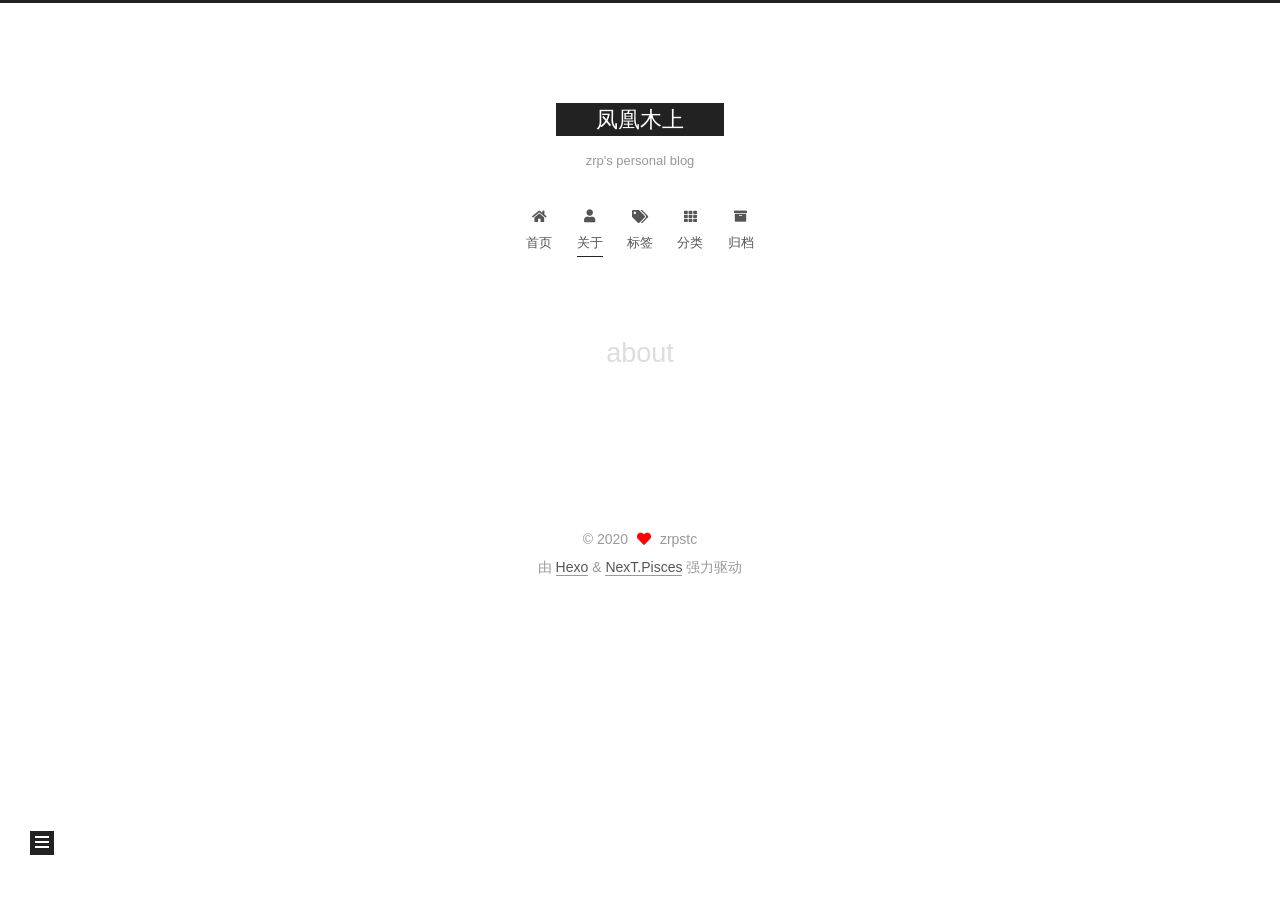
<file: about/index.html>
<!DOCTYPE html>
<html lang="zh-CN">
<head>
  <meta charset="UTF-8">
<meta name="viewport" content="width=device-width, initial-scale=1, maximum-scale=2">
<meta name="theme-color" content="#222">
<meta name="generator" content="Hexo 5.0.0">
  <link rel="apple-touch-icon" sizes="180x180" href="/images/apple-touch-icon-next.png">
  <link rel="icon" type="image/png" sizes="32x32" href="/images/favicon-32x32-next.png">
  <link rel="icon" type="image/png" sizes="16x16" href="/images/favicon-16x16-next.png">
  <link rel="mask-icon" href="/images/logo.svg" color="#222">

<link rel="stylesheet" href="/css/main.css">


<link rel="stylesheet" href="/lib/font-awesome/css/all.min.css">

<script id="hexo-configurations">
    var NexT = window.NexT || {};
    var CONFIG = {"hostname":"yoursite.com","root":"/","scheme":"Pisces","version":"7.8.0","exturl":false,"sidebar":{"position":"left","display":"post","padding":18,"offset":12,"onmobile":false},"copycode":{"enable":false,"show_result":false,"style":null},"back2top":{"enable":true,"sidebar":false,"scrollpercent":false},"bookmark":{"enable":false,"color":"#222","save":"auto"},"fancybox":false,"mediumzoom":false,"lazyload":false,"pangu":false,"comments":{"style":"tabs","active":null,"storage":true,"lazyload":false,"nav":null},"algolia":{"hits":{"per_page":10},"labels":{"input_placeholder":"Search for Posts","hits_empty":"We didn't find any results for the search: ${query}","hits_stats":"${hits} results found in ${time} ms"}},"localsearch":{"enable":false,"trigger":"auto","top_n_per_article":1,"unescape":false,"preload":false},"motion":{"enable":true,"async":false,"transition":{"post_block":"fadeIn","post_header":"slideDownIn","post_body":"slideDownIn","coll_header":"slideLeftIn","sidebar":"slideUpIn"}}};
  </script>

  <meta name="description" content="学习，思考和生活">
<meta property="og:type" content="website">
<meta property="og:title" content="about">
<meta property="og:url" content="http://yoursite.com/about/index.html">
<meta property="og:site_name" content="凤凰木上">
<meta property="og:description" content="学习，思考和生活">
<meta property="og:locale" content="zh_CN">
<meta property="article:published_time" content="2020-08-10T06:52:17.000Z">
<meta property="article:modified_time" content="2020-08-10T06:53:05.070Z">
<meta property="article:author" content="zrpstc">
<meta name="twitter:card" content="summary">

<link rel="canonical" href="http://yoursite.com/about/">


<script id="page-configurations">
  // https://hexo.io/docs/variables.html
  CONFIG.page = {
    sidebar: "",
    isHome : false,
    isPost : false,
    lang   : 'zh-CN'
  };
</script>

  <title>about | 凤凰木上
</title>
  






  <noscript>
  <style>
  .use-motion .brand,
  .use-motion .menu-item,
  .sidebar-inner,
  .use-motion .post-block,
  .use-motion .pagination,
  .use-motion .comments,
  .use-motion .post-header,
  .use-motion .post-body,
  .use-motion .collection-header { opacity: initial; }

  .use-motion .site-title,
  .use-motion .site-subtitle {
    opacity: initial;
    top: initial;
  }

  .use-motion .logo-line-before i { left: initial; }
  .use-motion .logo-line-after i { right: initial; }
  </style>
</noscript>

</head>

<body itemscope itemtype="http://schema.org/WebPage">
  <div class="container use-motion">
    <div class="headband"></div>

    <header class="header" itemscope itemtype="http://schema.org/WPHeader">
      <div class="header-inner"><div class="site-brand-container">
  <div class="site-nav-toggle">
    <div class="toggle" aria-label="切换导航栏">
      <span class="toggle-line toggle-line-first"></span>
      <span class="toggle-line toggle-line-middle"></span>
      <span class="toggle-line toggle-line-last"></span>
    </div>
  </div>

  <div class="site-meta">

    <a href="/" class="brand" rel="start">
      <span class="logo-line-before"><i></i></span>
      <h1 class="site-title">凤凰木上</h1>
      <span class="logo-line-after"><i></i></span>
    </a>
      <p class="site-subtitle" itemprop="description">zrp's personal blog</p>
  </div>

  <div class="site-nav-right">
    <div class="toggle popup-trigger">
    </div>
  </div>
</div>




<nav class="site-nav">
  <ul id="menu" class="main-menu menu">
        <li class="menu-item menu-item-home">

    <a href="/" rel="section"><i class="fa fa-home fa-fw"></i>首页</a>

  </li>
        <li class="menu-item menu-item-about">

    <a href="/about/" rel="section"><i class="fa fa-user fa-fw"></i>关于</a>

  </li>
        <li class="menu-item menu-item-tags">

    <a href="/tags/" rel="section"><i class="fa fa-tags fa-fw"></i>标签</a>

  </li>
        <li class="menu-item menu-item-categories">

    <a href="/categories/" rel="section"><i class="fa fa-th fa-fw"></i>分类</a>

  </li>
        <li class="menu-item menu-item-archives">

    <a href="/archives/" rel="section"><i class="fa fa-archive fa-fw"></i>归档</a>

  </li>
  </ul>
</nav>




</div>
    </header>

    
  <div class="back-to-top">
    <i class="fa fa-arrow-up"></i>
    <span>0%</span>
  </div>


    <main class="main">
      <div class="main-inner">
        <div class="content-wrap">
          
  
  

          <div class="content page posts-expand">
            

    
    
    
    <div class="post-block" lang="zh-CN">
      <header class="post-header">

<h1 class="post-title" itemprop="name headline">about
</h1>

<div class="post-meta">
  

</div>

</header>

      
      
      
      <div class="post-body">
          
      </div>
      
      
      
    </div>
    

    
    
    


          </div>
          

<script>
  window.addEventListener('tabs:register', () => {
    let { activeClass } = CONFIG.comments;
    if (CONFIG.comments.storage) {
      activeClass = localStorage.getItem('comments_active') || activeClass;
    }
    if (activeClass) {
      let activeTab = document.querySelector(`a[href="#comment-${activeClass}"]`);
      if (activeTab) {
        activeTab.click();
      }
    }
  });
  if (CONFIG.comments.storage) {
    window.addEventListener('tabs:click', event => {
      if (!event.target.matches('.tabs-comment .tab-content .tab-pane')) return;
      let commentClass = event.target.classList[1];
      localStorage.setItem('comments_active', commentClass);
    });
  }
</script>

        </div>
          
  
  <div class="toggle sidebar-toggle">
    <span class="toggle-line toggle-line-first"></span>
    <span class="toggle-line toggle-line-middle"></span>
    <span class="toggle-line toggle-line-last"></span>
  </div>

  <aside class="sidebar">
    <div class="sidebar-inner">

      <ul class="sidebar-nav motion-element">
        <li class="sidebar-nav-toc">
          文章目录
        </li>
        <li class="sidebar-nav-overview">
          站点概览
        </li>
      </ul>

      <!--noindex-->
      <div class="post-toc-wrap sidebar-panel">
      </div>
      <!--/noindex-->

      <div class="site-overview-wrap sidebar-panel">
        <div class="site-author motion-element" itemprop="author" itemscope itemtype="http://schema.org/Person">
    <img class="site-author-image" itemprop="image" alt="zrpstc"
      src="/images/avatar.png">
  <p class="site-author-name" itemprop="name">zrpstc</p>
  <div class="site-description" itemprop="description">学习，思考和生活</div>
</div>
<div class="site-state-wrap motion-element">
  <nav class="site-state">
      <div class="site-state-item site-state-posts">
          <a href="/archives/">
        
          <span class="site-state-item-count">2</span>
          <span class="site-state-item-name">日志</span>
        </a>
      </div>
  </nav>
</div>



      </div>

    </div>
  </aside>
  <div id="sidebar-dimmer"></div>


      </div>
    </main>

    <footer class="footer">
      <div class="footer-inner">
        

        

<div class="copyright">
  
  &copy; 
  <span itemprop="copyrightYear">2020</span>
  <span class="with-love">
    <i class="fa fa-heart"></i>
  </span>
  <span class="author" itemprop="copyrightHolder">zrpstc</span>
</div>
  <div class="powered-by">由 <a href="https://hexo.io/" class="theme-link" rel="noopener" target="_blank">Hexo</a> & <a href="https://pisces.theme-next.org/" class="theme-link" rel="noopener" target="_blank">NexT.Pisces</a> 强力驱动
  </div>

        








      </div>
    </footer>
  </div>

  
  <script src="/lib/anime.min.js"></script>
  <script src="/lib/velocity/velocity.min.js"></script>
  <script src="/lib/velocity/velocity.ui.min.js"></script>

<script src="/js/utils.js"></script>

<script src="/js/motion.js"></script>


<script src="/js/schemes/pisces.js"></script>


<script src="/js/next-boot.js"></script>




  















  

  

</body>
</html>
</file>
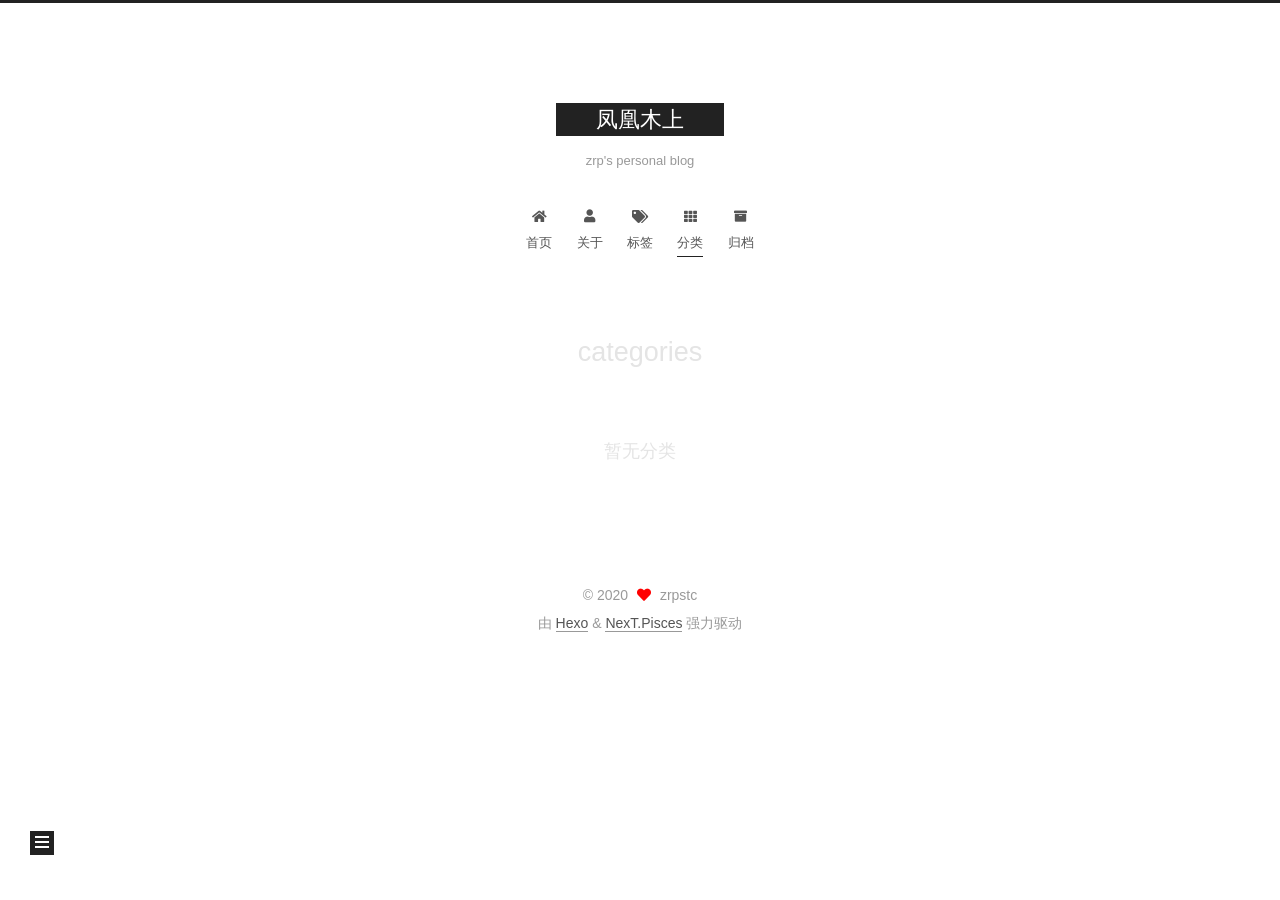
<file: categories/index.html>
<!DOCTYPE html>
<html lang="zh-CN">
<head>
  <meta charset="UTF-8">
<meta name="viewport" content="width=device-width, initial-scale=1, maximum-scale=2">
<meta name="theme-color" content="#222">
<meta name="generator" content="Hexo 5.0.0">
  <link rel="apple-touch-icon" sizes="180x180" href="/images/apple-touch-icon-next.png">
  <link rel="icon" type="image/png" sizes="32x32" href="/images/favicon-32x32-next.png">
  <link rel="icon" type="image/png" sizes="16x16" href="/images/favicon-16x16-next.png">
  <link rel="mask-icon" href="/images/logo.svg" color="#222">

<link rel="stylesheet" href="/css/main.css">


<link rel="stylesheet" href="/lib/font-awesome/css/all.min.css">

<script id="hexo-configurations">
    var NexT = window.NexT || {};
    var CONFIG = {"hostname":"yoursite.com","root":"/","scheme":"Pisces","version":"7.8.0","exturl":false,"sidebar":{"position":"left","display":"post","padding":18,"offset":12,"onmobile":false},"copycode":{"enable":false,"show_result":false,"style":null},"back2top":{"enable":true,"sidebar":false,"scrollpercent":false},"bookmark":{"enable":false,"color":"#222","save":"auto"},"fancybox":false,"mediumzoom":false,"lazyload":false,"pangu":false,"comments":{"style":"tabs","active":null,"storage":true,"lazyload":false,"nav":null},"algolia":{"hits":{"per_page":10},"labels":{"input_placeholder":"Search for Posts","hits_empty":"We didn't find any results for the search: ${query}","hits_stats":"${hits} results found in ${time} ms"}},"localsearch":{"enable":false,"trigger":"auto","top_n_per_article":1,"unescape":false,"preload":false},"motion":{"enable":true,"async":false,"transition":{"post_block":"fadeIn","post_header":"slideDownIn","post_body":"slideDownIn","coll_header":"slideLeftIn","sidebar":"slideUpIn"}}};
  </script>

  <meta name="description" content="学习，思考和生活">
<meta property="og:type" content="website">
<meta property="og:title" content="categories">
<meta property="og:url" content="http://yoursite.com/categories/index.html">
<meta property="og:site_name" content="凤凰木上">
<meta property="og:description" content="学习，思考和生活">
<meta property="og:locale" content="zh_CN">
<meta property="article:published_time" content="2020-08-10T06:55:45.000Z">
<meta property="article:modified_time" content="2020-08-10T06:57:11.165Z">
<meta property="article:author" content="zrpstc">
<meta name="twitter:card" content="summary">

<link rel="canonical" href="http://yoursite.com/categories/">


<script id="page-configurations">
  // https://hexo.io/docs/variables.html
  CONFIG.page = {
    sidebar: "",
    isHome : false,
    isPost : false,
    lang   : 'zh-CN'
  };
</script>

  <title>categories | 凤凰木上
</title>
  






  <noscript>
  <style>
  .use-motion .brand,
  .use-motion .menu-item,
  .sidebar-inner,
  .use-motion .post-block,
  .use-motion .pagination,
  .use-motion .comments,
  .use-motion .post-header,
  .use-motion .post-body,
  .use-motion .collection-header { opacity: initial; }

  .use-motion .site-title,
  .use-motion .site-subtitle {
    opacity: initial;
    top: initial;
  }

  .use-motion .logo-line-before i { left: initial; }
  .use-motion .logo-line-after i { right: initial; }
  </style>
</noscript>

</head>

<body itemscope itemtype="http://schema.org/WebPage">
  <div class="container use-motion">
    <div class="headband"></div>

    <header class="header" itemscope itemtype="http://schema.org/WPHeader">
      <div class="header-inner"><div class="site-brand-container">
  <div class="site-nav-toggle">
    <div class="toggle" aria-label="切换导航栏">
      <span class="toggle-line toggle-line-first"></span>
      <span class="toggle-line toggle-line-middle"></span>
      <span class="toggle-line toggle-line-last"></span>
    </div>
  </div>

  <div class="site-meta">

    <a href="/" class="brand" rel="start">
      <span class="logo-line-before"><i></i></span>
      <h1 class="site-title">凤凰木上</h1>
      <span class="logo-line-after"><i></i></span>
    </a>
      <p class="site-subtitle" itemprop="description">zrp's personal blog</p>
  </div>

  <div class="site-nav-right">
    <div class="toggle popup-trigger">
    </div>
  </div>
</div>




<nav class="site-nav">
  <ul id="menu" class="main-menu menu">
        <li class="menu-item menu-item-home">

    <a href="/" rel="section"><i class="fa fa-home fa-fw"></i>首页</a>

  </li>
        <li class="menu-item menu-item-about">

    <a href="/about/" rel="section"><i class="fa fa-user fa-fw"></i>关于</a>

  </li>
        <li class="menu-item menu-item-tags">

    <a href="/tags/" rel="section"><i class="fa fa-tags fa-fw"></i>标签</a>

  </li>
        <li class="menu-item menu-item-categories">

    <a href="/categories/" rel="section"><i class="fa fa-th fa-fw"></i>分类</a>

  </li>
        <li class="menu-item menu-item-archives">

    <a href="/archives/" rel="section"><i class="fa fa-archive fa-fw"></i>归档</a>

  </li>
  </ul>
</nav>




</div>
    </header>

    
  <div class="back-to-top">
    <i class="fa fa-arrow-up"></i>
    <span>0%</span>
  </div>


    <main class="main">
      <div class="main-inner">
        <div class="content-wrap">
          
  
  

          <div class="content page posts-expand">
            

    
    
    
    <div class="post-block" lang="zh-CN">
      <header class="post-header">

<h1 class="post-title" itemprop="name headline">categories
</h1>

<div class="post-meta">
  

</div>

</header>

      
      
      
      <div class="post-body">
          <div class="category-all-page">
            <div class="category-all-title">
              暂无分类
            </div>
            <div class="category-all">
              
            </div>
          </div>
        
      </div>
      
      
      
    </div>
    

    
    
    


          </div>
          

<script>
  window.addEventListener('tabs:register', () => {
    let { activeClass } = CONFIG.comments;
    if (CONFIG.comments.storage) {
      activeClass = localStorage.getItem('comments_active') || activeClass;
    }
    if (activeClass) {
      let activeTab = document.querySelector(`a[href="#comment-${activeClass}"]`);
      if (activeTab) {
        activeTab.click();
      }
    }
  });
  if (CONFIG.comments.storage) {
    window.addEventListener('tabs:click', event => {
      if (!event.target.matches('.tabs-comment .tab-content .tab-pane')) return;
      let commentClass = event.target.classList[1];
      localStorage.setItem('comments_active', commentClass);
    });
  }
</script>

        </div>
          
  
  <div class="toggle sidebar-toggle">
    <span class="toggle-line toggle-line-first"></span>
    <span class="toggle-line toggle-line-middle"></span>
    <span class="toggle-line toggle-line-last"></span>
  </div>

  <aside class="sidebar">
    <div class="sidebar-inner">

      <ul class="sidebar-nav motion-element">
        <li class="sidebar-nav-toc">
          文章目录
        </li>
        <li class="sidebar-nav-overview">
          站点概览
        </li>
      </ul>

      <!--noindex-->
      <div class="post-toc-wrap sidebar-panel">
      </div>
      <!--/noindex-->

      <div class="site-overview-wrap sidebar-panel">
        <div class="site-author motion-element" itemprop="author" itemscope itemtype="http://schema.org/Person">
    <img class="site-author-image" itemprop="image" alt="zrpstc"
      src="/images/avatar.png">
  <p class="site-author-name" itemprop="name">zrpstc</p>
  <div class="site-description" itemprop="description">学习，思考和生活</div>
</div>
<div class="site-state-wrap motion-element">
  <nav class="site-state">
      <div class="site-state-item site-state-posts">
          <a href="/archives/">
        
          <span class="site-state-item-count">2</span>
          <span class="site-state-item-name">日志</span>
        </a>
      </div>
  </nav>
</div>



      </div>

    </div>
  </aside>
  <div id="sidebar-dimmer"></div>


      </div>
    </main>

    <footer class="footer">
      <div class="footer-inner">
        

        

<div class="copyright">
  
  &copy; 
  <span itemprop="copyrightYear">2020</span>
  <span class="with-love">
    <i class="fa fa-heart"></i>
  </span>
  <span class="author" itemprop="copyrightHolder">zrpstc</span>
</div>
  <div class="powered-by">由 <a href="https://hexo.io/" class="theme-link" rel="noopener" target="_blank">Hexo</a> & <a href="https://pisces.theme-next.org/" class="theme-link" rel="noopener" target="_blank">NexT.Pisces</a> 强力驱动
  </div>

        








      </div>
    </footer>
  </div>

  
  <script src="/lib/anime.min.js"></script>
  <script src="/lib/velocity/velocity.min.js"></script>
  <script src="/lib/velocity/velocity.ui.min.js"></script>

<script src="/js/utils.js"></script>

<script src="/js/motion.js"></script>


<script src="/js/schemes/pisces.js"></script>


<script src="/js/next-boot.js"></script>




  















  

  

</body>
</html>
</file>
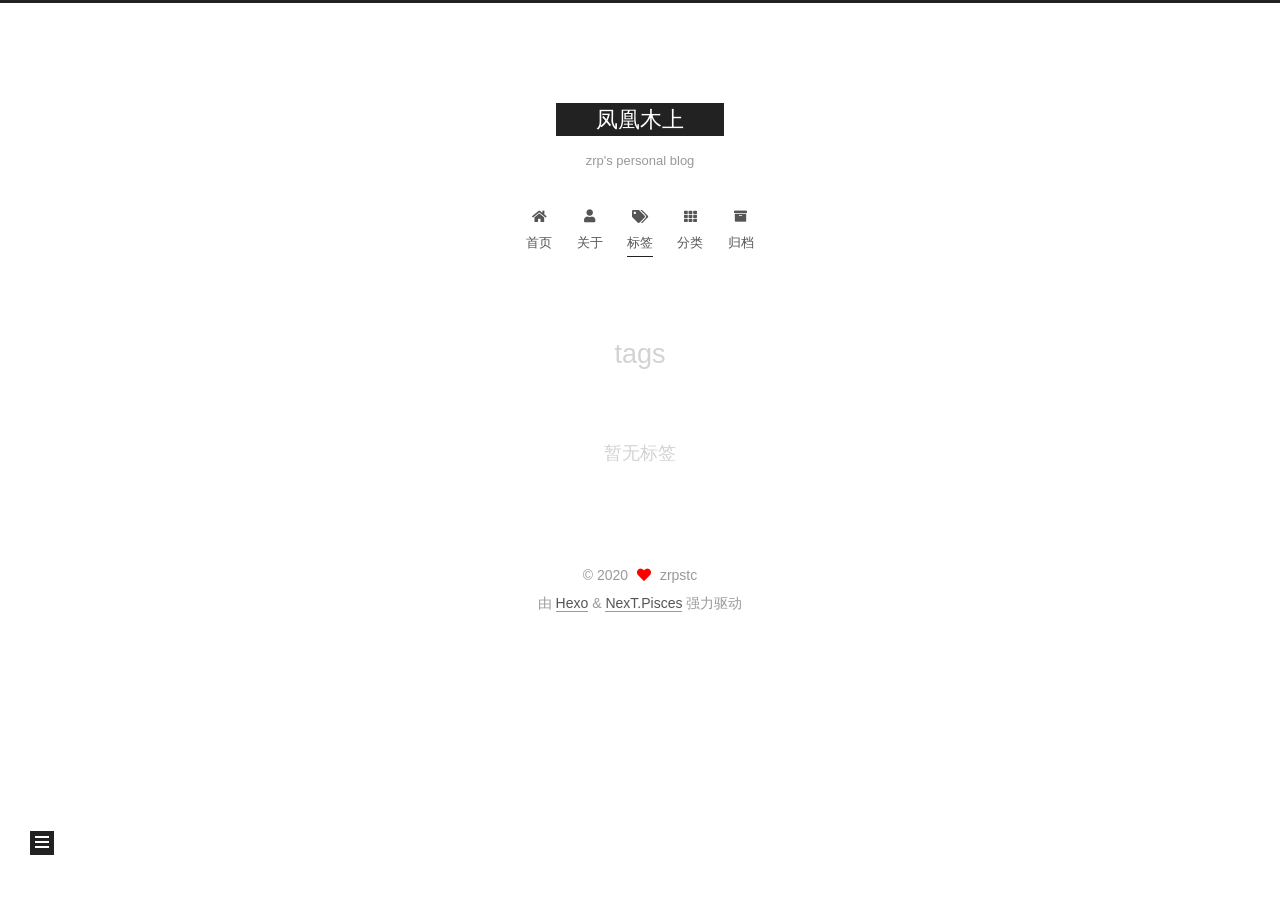
<file: tags/index.html>
<!DOCTYPE html>
<html lang="zh-CN">
<head>
  <meta charset="UTF-8">
<meta name="viewport" content="width=device-width, initial-scale=1, maximum-scale=2">
<meta name="theme-color" content="#222">
<meta name="generator" content="Hexo 5.0.0">
  <link rel="apple-touch-icon" sizes="180x180" href="/images/apple-touch-icon-next.png">
  <link rel="icon" type="image/png" sizes="32x32" href="/images/favicon-32x32-next.png">
  <link rel="icon" type="image/png" sizes="16x16" href="/images/favicon-16x16-next.png">
  <link rel="mask-icon" href="/images/logo.svg" color="#222">

<link rel="stylesheet" href="/css/main.css">


<link rel="stylesheet" href="/lib/font-awesome/css/all.min.css">

<script id="hexo-configurations">
    var NexT = window.NexT || {};
    var CONFIG = {"hostname":"yoursite.com","root":"/","scheme":"Pisces","version":"7.8.0","exturl":false,"sidebar":{"position":"left","display":"post","padding":18,"offset":12,"onmobile":false},"copycode":{"enable":false,"show_result":false,"style":null},"back2top":{"enable":true,"sidebar":false,"scrollpercent":false},"bookmark":{"enable":false,"color":"#222","save":"auto"},"fancybox":false,"mediumzoom":false,"lazyload":false,"pangu":false,"comments":{"style":"tabs","active":null,"storage":true,"lazyload":false,"nav":null},"algolia":{"hits":{"per_page":10},"labels":{"input_placeholder":"Search for Posts","hits_empty":"We didn't find any results for the search: ${query}","hits_stats":"${hits} results found in ${time} ms"}},"localsearch":{"enable":false,"trigger":"auto","top_n_per_article":1,"unescape":false,"preload":false},"motion":{"enable":true,"async":false,"transition":{"post_block":"fadeIn","post_header":"slideDownIn","post_body":"slideDownIn","coll_header":"slideLeftIn","sidebar":"slideUpIn"}}};
  </script>

  <meta name="description" content="学习，思考和生活">
<meta property="og:type" content="website">
<meta property="og:title" content="tags">
<meta property="og:url" content="http://yoursite.com/tags/index.html">
<meta property="og:site_name" content="凤凰木上">
<meta property="og:description" content="学习，思考和生活">
<meta property="og:locale" content="zh_CN">
<meta property="article:published_time" content="2020-08-10T06:54:38.000Z">
<meta property="article:modified_time" content="2020-08-10T06:57:45.061Z">
<meta property="article:author" content="zrpstc">
<meta name="twitter:card" content="summary">

<link rel="canonical" href="http://yoursite.com/tags/">


<script id="page-configurations">
  // https://hexo.io/docs/variables.html
  CONFIG.page = {
    sidebar: "",
    isHome : false,
    isPost : false,
    lang   : 'zh-CN'
  };
</script>

  <title>tags | 凤凰木上
</title>
  






  <noscript>
  <style>
  .use-motion .brand,
  .use-motion .menu-item,
  .sidebar-inner,
  .use-motion .post-block,
  .use-motion .pagination,
  .use-motion .comments,
  .use-motion .post-header,
  .use-motion .post-body,
  .use-motion .collection-header { opacity: initial; }

  .use-motion .site-title,
  .use-motion .site-subtitle {
    opacity: initial;
    top: initial;
  }

  .use-motion .logo-line-before i { left: initial; }
  .use-motion .logo-line-after i { right: initial; }
  </style>
</noscript>

</head>

<body itemscope itemtype="http://schema.org/WebPage">
  <div class="container use-motion">
    <div class="headband"></div>

    <header class="header" itemscope itemtype="http://schema.org/WPHeader">
      <div class="header-inner"><div class="site-brand-container">
  <div class="site-nav-toggle">
    <div class="toggle" aria-label="切换导航栏">
      <span class="toggle-line toggle-line-first"></span>
      <span class="toggle-line toggle-line-middle"></span>
      <span class="toggle-line toggle-line-last"></span>
    </div>
  </div>

  <div class="site-meta">

    <a href="/" class="brand" rel="start">
      <span class="logo-line-before"><i></i></span>
      <h1 class="site-title">凤凰木上</h1>
      <span class="logo-line-after"><i></i></span>
    </a>
      <p class="site-subtitle" itemprop="description">zrp's personal blog</p>
  </div>

  <div class="site-nav-right">
    <div class="toggle popup-trigger">
    </div>
  </div>
</div>




<nav class="site-nav">
  <ul id="menu" class="main-menu menu">
        <li class="menu-item menu-item-home">

    <a href="/" rel="section"><i class="fa fa-home fa-fw"></i>首页</a>

  </li>
        <li class="menu-item menu-item-about">

    <a href="/about/" rel="section"><i class="fa fa-user fa-fw"></i>关于</a>

  </li>
        <li class="menu-item menu-item-tags">

    <a href="/tags/" rel="section"><i class="fa fa-tags fa-fw"></i>标签</a>

  </li>
        <li class="menu-item menu-item-categories">

    <a href="/categories/" rel="section"><i class="fa fa-th fa-fw"></i>分类</a>

  </li>
        <li class="menu-item menu-item-archives">

    <a href="/archives/" rel="section"><i class="fa fa-archive fa-fw"></i>归档</a>

  </li>
  </ul>
</nav>




</div>
    </header>

    
  <div class="back-to-top">
    <i class="fa fa-arrow-up"></i>
    <span>0%</span>
  </div>


    <main class="main">
      <div class="main-inner">
        <div class="content-wrap">
          
  
  

          <div class="content page posts-expand">
            

    
    
    
    <div class="post-block" lang="zh-CN">
      <header class="post-header">

<h1 class="post-title" itemprop="name headline">tags
</h1>

<div class="post-meta">
  

</div>

</header>

      
      
      
      <div class="post-body">
          <div class="tag-cloud">
            <div class="tag-cloud-title">
              暂无标签
            </div>
            <div class="tag-cloud-tags">
              
            </div>
          </div>
        
      </div>
      
      
      
    </div>
    

    
    
    


          </div>
          

<script>
  window.addEventListener('tabs:register', () => {
    let { activeClass } = CONFIG.comments;
    if (CONFIG.comments.storage) {
      activeClass = localStorage.getItem('comments_active') || activeClass;
    }
    if (activeClass) {
      let activeTab = document.querySelector(`a[href="#comment-${activeClass}"]`);
      if (activeTab) {
        activeTab.click();
      }
    }
  });
  if (CONFIG.comments.storage) {
    window.addEventListener('tabs:click', event => {
      if (!event.target.matches('.tabs-comment .tab-content .tab-pane')) return;
      let commentClass = event.target.classList[1];
      localStorage.setItem('comments_active', commentClass);
    });
  }
</script>

        </div>
          
  
  <div class="toggle sidebar-toggle">
    <span class="toggle-line toggle-line-first"></span>
    <span class="toggle-line toggle-line-middle"></span>
    <span class="toggle-line toggle-line-last"></span>
  </div>

  <aside class="sidebar">
    <div class="sidebar-inner">

      <ul class="sidebar-nav motion-element">
        <li class="sidebar-nav-toc">
          文章目录
        </li>
        <li class="sidebar-nav-overview">
          站点概览
        </li>
      </ul>

      <!--noindex-->
      <div class="post-toc-wrap sidebar-panel">
      </div>
      <!--/noindex-->

      <div class="site-overview-wrap sidebar-panel">
        <div class="site-author motion-element" itemprop="author" itemscope itemtype="http://schema.org/Person">
    <img class="site-author-image" itemprop="image" alt="zrpstc"
      src="/images/avatar.png">
  <p class="site-author-name" itemprop="name">zrpstc</p>
  <div class="site-description" itemprop="description">学习，思考和生活</div>
</div>
<div class="site-state-wrap motion-element">
  <nav class="site-state">
      <div class="site-state-item site-state-posts">
          <a href="/archives/">
        
          <span class="site-state-item-count">2</span>
          <span class="site-state-item-name">日志</span>
        </a>
      </div>
  </nav>
</div>



      </div>

    </div>
  </aside>
  <div id="sidebar-dimmer"></div>


      </div>
    </main>

    <footer class="footer">
      <div class="footer-inner">
        

        

<div class="copyright">
  
  &copy; 
  <span itemprop="copyrightYear">2020</span>
  <span class="with-love">
    <i class="fa fa-heart"></i>
  </span>
  <span class="author" itemprop="copyrightHolder">zrpstc</span>
</div>
  <div class="powered-by">由 <a href="https://hexo.io/" class="theme-link" rel="noopener" target="_blank">Hexo</a> & <a href="https://pisces.theme-next.org/" class="theme-link" rel="noopener" target="_blank">NexT.Pisces</a> 强力驱动
  </div>

        








      </div>
    </footer>
  </div>

  
  <script src="/lib/anime.min.js"></script>
  <script src="/lib/velocity/velocity.min.js"></script>
  <script src="/lib/velocity/velocity.ui.min.js"></script>

<script src="/js/utils.js"></script>

<script src="/js/motion.js"></script>


<script src="/js/schemes/pisces.js"></script>


<script src="/js/next-boot.js"></script>




  















  

  

</body>
</html>
</file>
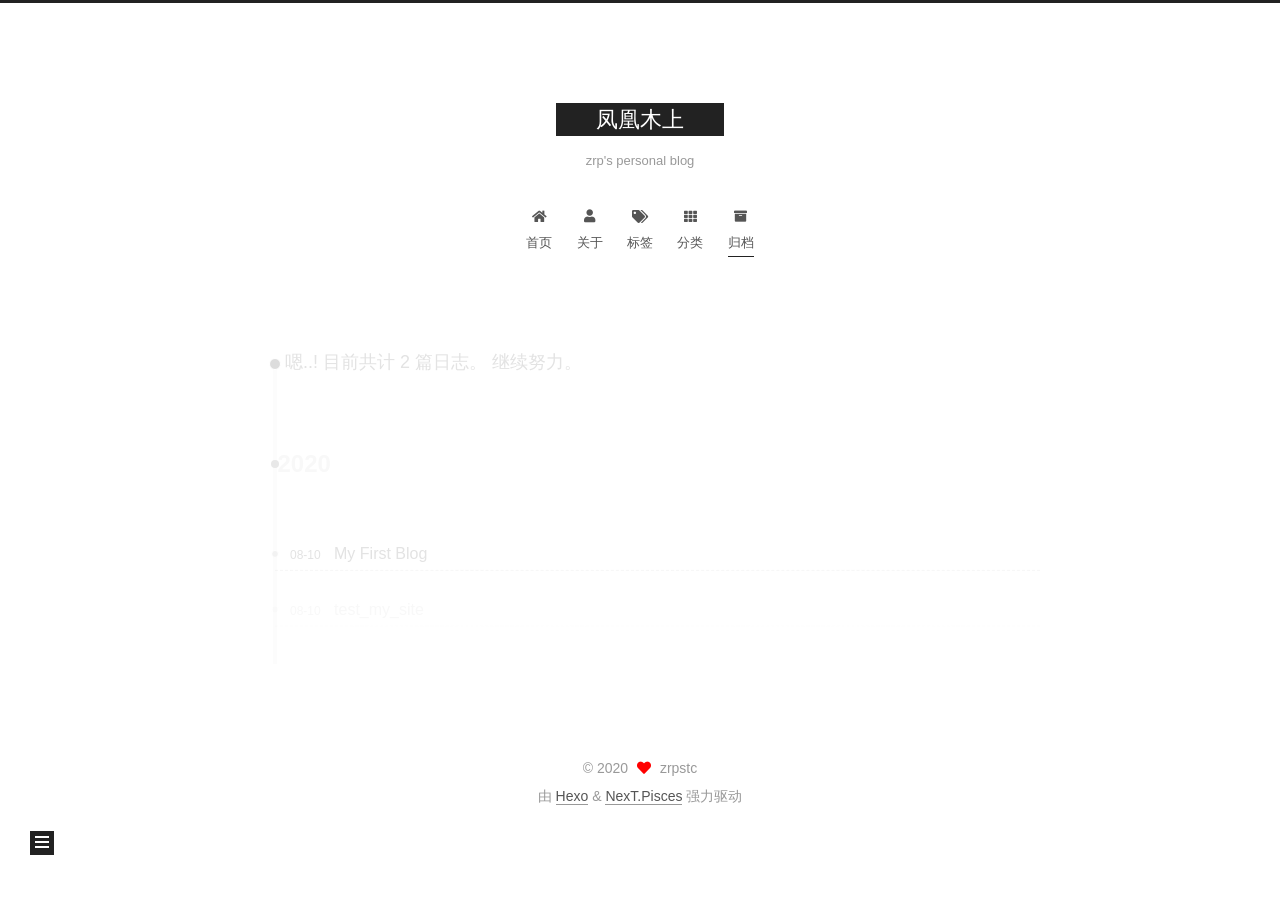
<file: archives/2020/index.html>
<!DOCTYPE html>
<html lang="zh-CN">
<head>
  <meta charset="UTF-8">
<meta name="viewport" content="width=device-width, initial-scale=1, maximum-scale=2">
<meta name="theme-color" content="#222">
<meta name="generator" content="Hexo 5.0.0">
  <link rel="apple-touch-icon" sizes="180x180" href="/images/apple-touch-icon-next.png">
  <link rel="icon" type="image/png" sizes="32x32" href="/images/favicon-32x32-next.png">
  <link rel="icon" type="image/png" sizes="16x16" href="/images/favicon-16x16-next.png">
  <link rel="mask-icon" href="/images/logo.svg" color="#222">

<link rel="stylesheet" href="/css/main.css">


<link rel="stylesheet" href="/lib/font-awesome/css/all.min.css">

<script id="hexo-configurations">
    var NexT = window.NexT || {};
    var CONFIG = {"hostname":"yoursite.com","root":"/","scheme":"Pisces","version":"7.8.0","exturl":false,"sidebar":{"position":"left","display":"post","padding":18,"offset":12,"onmobile":false},"copycode":{"enable":false,"show_result":false,"style":null},"back2top":{"enable":true,"sidebar":false,"scrollpercent":false},"bookmark":{"enable":false,"color":"#222","save":"auto"},"fancybox":false,"mediumzoom":false,"lazyload":false,"pangu":false,"comments":{"style":"tabs","active":null,"storage":true,"lazyload":false,"nav":null},"algolia":{"hits":{"per_page":10},"labels":{"input_placeholder":"Search for Posts","hits_empty":"We didn't find any results for the search: ${query}","hits_stats":"${hits} results found in ${time} ms"}},"localsearch":{"enable":false,"trigger":"auto","top_n_per_article":1,"unescape":false,"preload":false},"motion":{"enable":true,"async":false,"transition":{"post_block":"fadeIn","post_header":"slideDownIn","post_body":"slideDownIn","coll_header":"slideLeftIn","sidebar":"slideUpIn"}}};
  </script>

  <meta name="description" content="学习，思考和生活">
<meta property="og:type" content="website">
<meta property="og:title" content="凤凰木上">
<meta property="og:url" content="http://yoursite.com/archives/2020/index.html">
<meta property="og:site_name" content="凤凰木上">
<meta property="og:description" content="学习，思考和生活">
<meta property="og:locale" content="zh_CN">
<meta property="article:author" content="zrpstc">
<meta name="twitter:card" content="summary">

<link rel="canonical" href="http://yoursite.com/archives/2020/">


<script id="page-configurations">
  // https://hexo.io/docs/variables.html
  CONFIG.page = {
    sidebar: "",
    isHome : false,
    isPost : false,
    lang   : 'zh-CN'
  };
</script>

  <title>归档 | 凤凰木上</title>
  






  <noscript>
  <style>
  .use-motion .brand,
  .use-motion .menu-item,
  .sidebar-inner,
  .use-motion .post-block,
  .use-motion .pagination,
  .use-motion .comments,
  .use-motion .post-header,
  .use-motion .post-body,
  .use-motion .collection-header { opacity: initial; }

  .use-motion .site-title,
  .use-motion .site-subtitle {
    opacity: initial;
    top: initial;
  }

  .use-motion .logo-line-before i { left: initial; }
  .use-motion .logo-line-after i { right: initial; }
  </style>
</noscript>

</head>

<body itemscope itemtype="http://schema.org/WebPage">
  <div class="container use-motion">
    <div class="headband"></div>

    <header class="header" itemscope itemtype="http://schema.org/WPHeader">
      <div class="header-inner"><div class="site-brand-container">
  <div class="site-nav-toggle">
    <div class="toggle" aria-label="切换导航栏">
      <span class="toggle-line toggle-line-first"></span>
      <span class="toggle-line toggle-line-middle"></span>
      <span class="toggle-line toggle-line-last"></span>
    </div>
  </div>

  <div class="site-meta">

    <a href="/" class="brand" rel="start">
      <span class="logo-line-before"><i></i></span>
      <h1 class="site-title">凤凰木上</h1>
      <span class="logo-line-after"><i></i></span>
    </a>
      <p class="site-subtitle" itemprop="description">zrp's personal blog</p>
  </div>

  <div class="site-nav-right">
    <div class="toggle popup-trigger">
    </div>
  </div>
</div>




<nav class="site-nav">
  <ul id="menu" class="main-menu menu">
        <li class="menu-item menu-item-home">

    <a href="/" rel="section"><i class="fa fa-home fa-fw"></i>首页</a>

  </li>
        <li class="menu-item menu-item-about">

    <a href="/about/" rel="section"><i class="fa fa-user fa-fw"></i>关于</a>

  </li>
        <li class="menu-item menu-item-tags">

    <a href="/tags/" rel="section"><i class="fa fa-tags fa-fw"></i>标签</a>

  </li>
        <li class="menu-item menu-item-categories">

    <a href="/categories/" rel="section"><i class="fa fa-th fa-fw"></i>分类</a>

  </li>
        <li class="menu-item menu-item-archives">

    <a href="/archives/" rel="section"><i class="fa fa-archive fa-fw"></i>归档</a>

  </li>
  </ul>
</nav>




</div>
    </header>

    
  <div class="back-to-top">
    <i class="fa fa-arrow-up"></i>
    <span>0%</span>
  </div>


    <main class="main">
      <div class="main-inner">
        <div class="content-wrap">
          

          <div class="content archive">
            

  
  
  
  <div class="post-block">
    <div class="posts-collapse">
      <div class="collection-title">
        <span class="collection-header">嗯..! 目前共计 2 篇日志。 继续努力。</span>
      </div>

      
    <div class="collection-year">
      <span class="collection-header">2020</span>
    </div>

  <article itemscope itemtype="http://schema.org/Article">
    <header class="post-header">

      <div class="post-meta">
        <time itemprop="dateCreated"
              datetime="2020-08-10T14:25:43+08:00"
              content="2020-08-10">
          08-10
        </time>
      </div>

      <div class="post-title">
          <a class="post-title-link" href="/2020/08/10/My-First-Blog/" itemprop="url">
            <span itemprop="name">My First Blog</span>
          </a>
      </div>

    </header>
  </article>

  <article itemscope itemtype="http://schema.org/Article">
    <header class="post-header">

      <div class="post-meta">
        <time itemprop="dateCreated"
              datetime="2020-08-10T12:23:38+08:00"
              content="2020-08-10">
          08-10
        </time>
      </div>

      <div class="post-title">
          <a class="post-title-link" href="/2020/08/10/test-my-site/" itemprop="url">
            <span itemprop="name">test_my_site</span>
          </a>
      </div>

    </header>
  </article>


    </div>
  </div>
  
  
  

  



          </div>
          

<script>
  window.addEventListener('tabs:register', () => {
    let { activeClass } = CONFIG.comments;
    if (CONFIG.comments.storage) {
      activeClass = localStorage.getItem('comments_active') || activeClass;
    }
    if (activeClass) {
      let activeTab = document.querySelector(`a[href="#comment-${activeClass}"]`);
      if (activeTab) {
        activeTab.click();
      }
    }
  });
  if (CONFIG.comments.storage) {
    window.addEventListener('tabs:click', event => {
      if (!event.target.matches('.tabs-comment .tab-content .tab-pane')) return;
      let commentClass = event.target.classList[1];
      localStorage.setItem('comments_active', commentClass);
    });
  }
</script>

        </div>
          
  
  <div class="toggle sidebar-toggle">
    <span class="toggle-line toggle-line-first"></span>
    <span class="toggle-line toggle-line-middle"></span>
    <span class="toggle-line toggle-line-last"></span>
  </div>

  <aside class="sidebar">
    <div class="sidebar-inner">

      <ul class="sidebar-nav motion-element">
        <li class="sidebar-nav-toc">
          文章目录
        </li>
        <li class="sidebar-nav-overview">
          站点概览
        </li>
      </ul>

      <!--noindex-->
      <div class="post-toc-wrap sidebar-panel">
      </div>
      <!--/noindex-->

      <div class="site-overview-wrap sidebar-panel">
        <div class="site-author motion-element" itemprop="author" itemscope itemtype="http://schema.org/Person">
    <img class="site-author-image" itemprop="image" alt="zrpstc"
      src="/images/avatar.png">
  <p class="site-author-name" itemprop="name">zrpstc</p>
  <div class="site-description" itemprop="description">学习，思考和生活</div>
</div>
<div class="site-state-wrap motion-element">
  <nav class="site-state">
      <div class="site-state-item site-state-posts">
          <a href="/archives/">
        
          <span class="site-state-item-count">2</span>
          <span class="site-state-item-name">日志</span>
        </a>
      </div>
  </nav>
</div>



      </div>

    </div>
  </aside>
  <div id="sidebar-dimmer"></div>


      </div>
    </main>

    <footer class="footer">
      <div class="footer-inner">
        

        

<div class="copyright">
  
  &copy; 
  <span itemprop="copyrightYear">2020</span>
  <span class="with-love">
    <i class="fa fa-heart"></i>
  </span>
  <span class="author" itemprop="copyrightHolder">zrpstc</span>
</div>
  <div class="powered-by">由 <a href="https://hexo.io/" class="theme-link" rel="noopener" target="_blank">Hexo</a> & <a href="https://pisces.theme-next.org/" class="theme-link" rel="noopener" target="_blank">NexT.Pisces</a> 强力驱动
  </div>

        








      </div>
    </footer>
  </div>

  
  <script src="/lib/anime.min.js"></script>
  <script src="/lib/velocity/velocity.min.js"></script>
  <script src="/lib/velocity/velocity.ui.min.js"></script>

<script src="/js/utils.js"></script>

<script src="/js/motion.js"></script>


<script src="/js/schemes/pisces.js"></script>


<script src="/js/next-boot.js"></script>




  















  

  

</body>
</html>
</file>
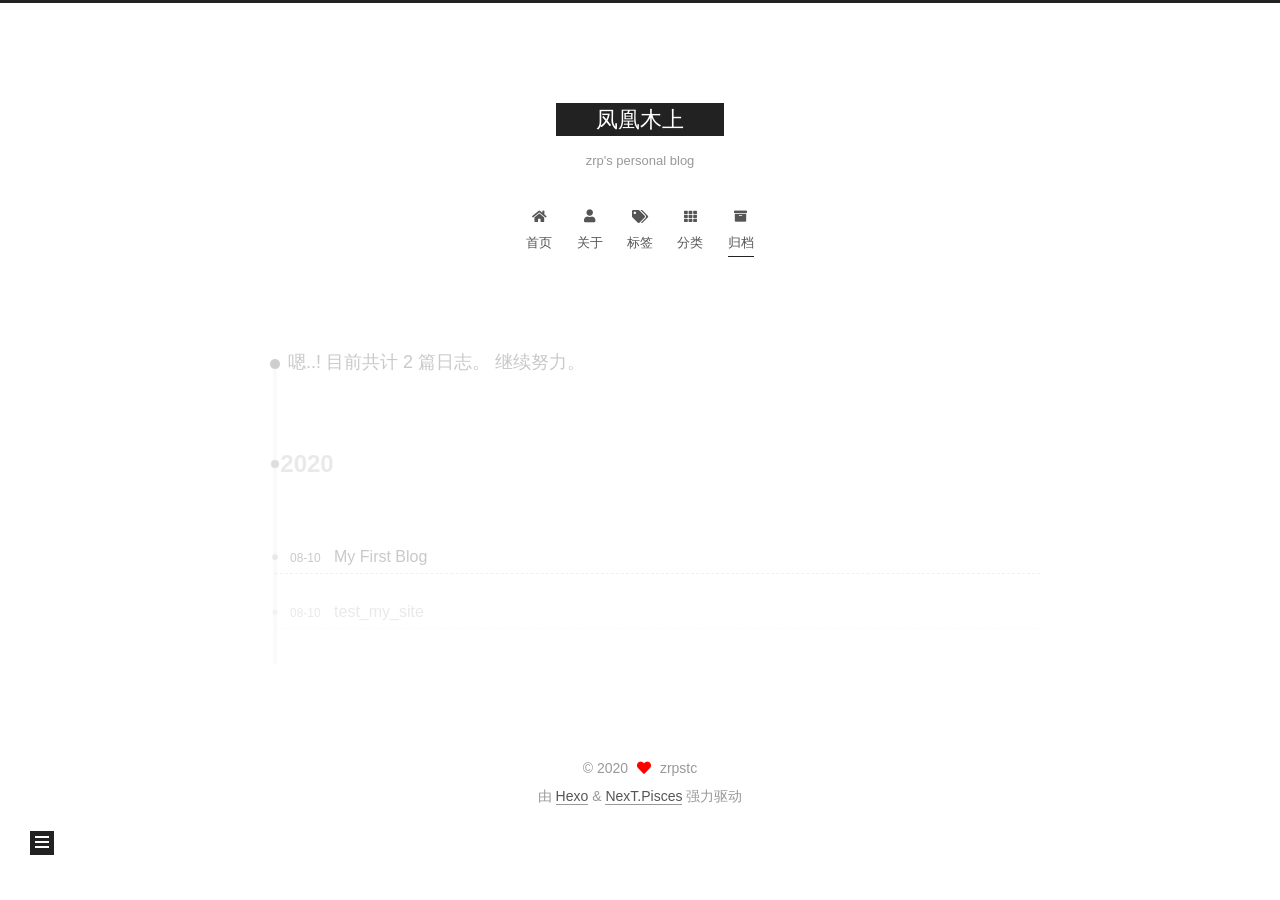
<file: archives/2020/08/index.html>
<!DOCTYPE html>
<html lang="zh-CN">
<head>
  <meta charset="UTF-8">
<meta name="viewport" content="width=device-width, initial-scale=1, maximum-scale=2">
<meta name="theme-color" content="#222">
<meta name="generator" content="Hexo 5.0.0">
  <link rel="apple-touch-icon" sizes="180x180" href="/images/apple-touch-icon-next.png">
  <link rel="icon" type="image/png" sizes="32x32" href="/images/favicon-32x32-next.png">
  <link rel="icon" type="image/png" sizes="16x16" href="/images/favicon-16x16-next.png">
  <link rel="mask-icon" href="/images/logo.svg" color="#222">

<link rel="stylesheet" href="/css/main.css">


<link rel="stylesheet" href="/lib/font-awesome/css/all.min.css">

<script id="hexo-configurations">
    var NexT = window.NexT || {};
    var CONFIG = {"hostname":"yoursite.com","root":"/","scheme":"Pisces","version":"7.8.0","exturl":false,"sidebar":{"position":"left","display":"post","padding":18,"offset":12,"onmobile":false},"copycode":{"enable":false,"show_result":false,"style":null},"back2top":{"enable":true,"sidebar":false,"scrollpercent":false},"bookmark":{"enable":false,"color":"#222","save":"auto"},"fancybox":false,"mediumzoom":false,"lazyload":false,"pangu":false,"comments":{"style":"tabs","active":null,"storage":true,"lazyload":false,"nav":null},"algolia":{"hits":{"per_page":10},"labels":{"input_placeholder":"Search for Posts","hits_empty":"We didn't find any results for the search: ${query}","hits_stats":"${hits} results found in ${time} ms"}},"localsearch":{"enable":false,"trigger":"auto","top_n_per_article":1,"unescape":false,"preload":false},"motion":{"enable":true,"async":false,"transition":{"post_block":"fadeIn","post_header":"slideDownIn","post_body":"slideDownIn","coll_header":"slideLeftIn","sidebar":"slideUpIn"}}};
  </script>

  <meta name="description" content="学习，思考和生活">
<meta property="og:type" content="website">
<meta property="og:title" content="凤凰木上">
<meta property="og:url" content="http://yoursite.com/archives/2020/08/index.html">
<meta property="og:site_name" content="凤凰木上">
<meta property="og:description" content="学习，思考和生活">
<meta property="og:locale" content="zh_CN">
<meta property="article:author" content="zrpstc">
<meta name="twitter:card" content="summary">

<link rel="canonical" href="http://yoursite.com/archives/2020/08/">


<script id="page-configurations">
  // https://hexo.io/docs/variables.html
  CONFIG.page = {
    sidebar: "",
    isHome : false,
    isPost : false,
    lang   : 'zh-CN'
  };
</script>

  <title>归档 | 凤凰木上</title>
  






  <noscript>
  <style>
  .use-motion .brand,
  .use-motion .menu-item,
  .sidebar-inner,
  .use-motion .post-block,
  .use-motion .pagination,
  .use-motion .comments,
  .use-motion .post-header,
  .use-motion .post-body,
  .use-motion .collection-header { opacity: initial; }

  .use-motion .site-title,
  .use-motion .site-subtitle {
    opacity: initial;
    top: initial;
  }

  .use-motion .logo-line-before i { left: initial; }
  .use-motion .logo-line-after i { right: initial; }
  </style>
</noscript>

</head>

<body itemscope itemtype="http://schema.org/WebPage">
  <div class="container use-motion">
    <div class="headband"></div>

    <header class="header" itemscope itemtype="http://schema.org/WPHeader">
      <div class="header-inner"><div class="site-brand-container">
  <div class="site-nav-toggle">
    <div class="toggle" aria-label="切换导航栏">
      <span class="toggle-line toggle-line-first"></span>
      <span class="toggle-line toggle-line-middle"></span>
      <span class="toggle-line toggle-line-last"></span>
    </div>
  </div>

  <div class="site-meta">

    <a href="/" class="brand" rel="start">
      <span class="logo-line-before"><i></i></span>
      <h1 class="site-title">凤凰木上</h1>
      <span class="logo-line-after"><i></i></span>
    </a>
      <p class="site-subtitle" itemprop="description">zrp's personal blog</p>
  </div>

  <div class="site-nav-right">
    <div class="toggle popup-trigger">
    </div>
  </div>
</div>




<nav class="site-nav">
  <ul id="menu" class="main-menu menu">
        <li class="menu-item menu-item-home">

    <a href="/" rel="section"><i class="fa fa-home fa-fw"></i>首页</a>

  </li>
        <li class="menu-item menu-item-about">

    <a href="/about/" rel="section"><i class="fa fa-user fa-fw"></i>关于</a>

  </li>
        <li class="menu-item menu-item-tags">

    <a href="/tags/" rel="section"><i class="fa fa-tags fa-fw"></i>标签</a>

  </li>
        <li class="menu-item menu-item-categories">

    <a href="/categories/" rel="section"><i class="fa fa-th fa-fw"></i>分类</a>

  </li>
        <li class="menu-item menu-item-archives">

    <a href="/archives/" rel="section"><i class="fa fa-archive fa-fw"></i>归档</a>

  </li>
  </ul>
</nav>




</div>
    </header>

    
  <div class="back-to-top">
    <i class="fa fa-arrow-up"></i>
    <span>0%</span>
  </div>


    <main class="main">
      <div class="main-inner">
        <div class="content-wrap">
          

          <div class="content archive">
            

  
  
  
  <div class="post-block">
    <div class="posts-collapse">
      <div class="collection-title">
        <span class="collection-header">嗯..! 目前共计 2 篇日志。 继续努力。</span>
      </div>

      
    <div class="collection-year">
      <span class="collection-header">2020</span>
    </div>

  <article itemscope itemtype="http://schema.org/Article">
    <header class="post-header">

      <div class="post-meta">
        <time itemprop="dateCreated"
              datetime="2020-08-10T14:25:43+08:00"
              content="2020-08-10">
          08-10
        </time>
      </div>

      <div class="post-title">
          <a class="post-title-link" href="/2020/08/10/My-First-Blog/" itemprop="url">
            <span itemprop="name">My First Blog</span>
          </a>
      </div>

    </header>
  </article>

  <article itemscope itemtype="http://schema.org/Article">
    <header class="post-header">

      <div class="post-meta">
        <time itemprop="dateCreated"
              datetime="2020-08-10T12:23:38+08:00"
              content="2020-08-10">
          08-10
        </time>
      </div>

      <div class="post-title">
          <a class="post-title-link" href="/2020/08/10/test-my-site/" itemprop="url">
            <span itemprop="name">test_my_site</span>
          </a>
      </div>

    </header>
  </article>


    </div>
  </div>
  
  
  

  



          </div>
          

<script>
  window.addEventListener('tabs:register', () => {
    let { activeClass } = CONFIG.comments;
    if (CONFIG.comments.storage) {
      activeClass = localStorage.getItem('comments_active') || activeClass;
    }
    if (activeClass) {
      let activeTab = document.querySelector(`a[href="#comment-${activeClass}"]`);
      if (activeTab) {
        activeTab.click();
      }
    }
  });
  if (CONFIG.comments.storage) {
    window.addEventListener('tabs:click', event => {
      if (!event.target.matches('.tabs-comment .tab-content .tab-pane')) return;
      let commentClass = event.target.classList[1];
      localStorage.setItem('comments_active', commentClass);
    });
  }
</script>

        </div>
          
  
  <div class="toggle sidebar-toggle">
    <span class="toggle-line toggle-line-first"></span>
    <span class="toggle-line toggle-line-middle"></span>
    <span class="toggle-line toggle-line-last"></span>
  </div>

  <aside class="sidebar">
    <div class="sidebar-inner">

      <ul class="sidebar-nav motion-element">
        <li class="sidebar-nav-toc">
          文章目录
        </li>
        <li class="sidebar-nav-overview">
          站点概览
        </li>
      </ul>

      <!--noindex-->
      <div class="post-toc-wrap sidebar-panel">
      </div>
      <!--/noindex-->

      <div class="site-overview-wrap sidebar-panel">
        <div class="site-author motion-element" itemprop="author" itemscope itemtype="http://schema.org/Person">
    <img class="site-author-image" itemprop="image" alt="zrpstc"
      src="/images/avatar.png">
  <p class="site-author-name" itemprop="name">zrpstc</p>
  <div class="site-description" itemprop="description">学习，思考和生活</div>
</div>
<div class="site-state-wrap motion-element">
  <nav class="site-state">
      <div class="site-state-item site-state-posts">
          <a href="/archives/">
        
          <span class="site-state-item-count">2</span>
          <span class="site-state-item-name">日志</span>
        </a>
      </div>
  </nav>
</div>



      </div>

    </div>
  </aside>
  <div id="sidebar-dimmer"></div>


      </div>
    </main>

    <footer class="footer">
      <div class="footer-inner">
        

        

<div class="copyright">
  
  &copy; 
  <span itemprop="copyrightYear">2020</span>
  <span class="with-love">
    <i class="fa fa-heart"></i>
  </span>
  <span class="author" itemprop="copyrightHolder">zrpstc</span>
</div>
  <div class="powered-by">由 <a href="https://hexo.io/" class="theme-link" rel="noopener" target="_blank">Hexo</a> & <a href="https://pisces.theme-next.org/" class="theme-link" rel="noopener" target="_blank">NexT.Pisces</a> 强力驱动
  </div>

        








      </div>
    </footer>
  </div>

  
  <script src="/lib/anime.min.js"></script>
  <script src="/lib/velocity/velocity.min.js"></script>
  <script src="/lib/velocity/velocity.ui.min.js"></script>

<script src="/js/utils.js"></script>

<script src="/js/motion.js"></script>


<script src="/js/schemes/pisces.js"></script>


<script src="/js/next-boot.js"></script>




  















  

  

</body>
</html>
</file>
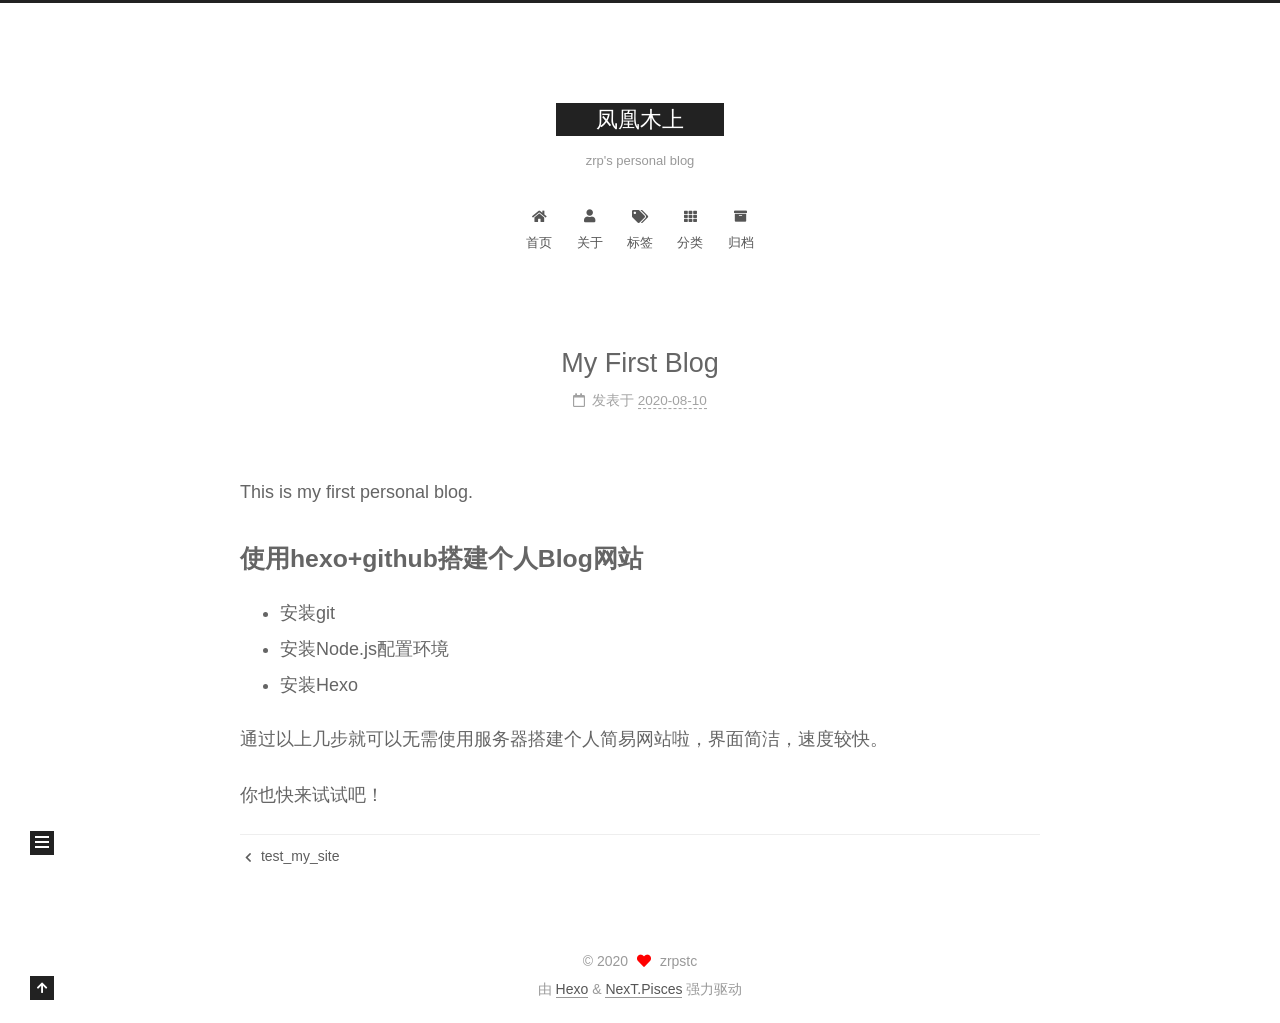
<file: 2020/08/10/My-First-Blog/index.html>
<!DOCTYPE html>
<html lang="zh-CN">
<head>
  <meta charset="UTF-8">
<meta name="viewport" content="width=device-width, initial-scale=1, maximum-scale=2">
<meta name="theme-color" content="#222">
<meta name="generator" content="Hexo 5.0.0">
  <link rel="apple-touch-icon" sizes="180x180" href="/images/apple-touch-icon-next.png">
  <link rel="icon" type="image/png" sizes="32x32" href="/images/favicon-32x32-next.png">
  <link rel="icon" type="image/png" sizes="16x16" href="/images/favicon-16x16-next.png">
  <link rel="mask-icon" href="/images/logo.svg" color="#222">

<link rel="stylesheet" href="/css/main.css">


<link rel="stylesheet" href="/lib/font-awesome/css/all.min.css">

<script id="hexo-configurations">
    var NexT = window.NexT || {};
    var CONFIG = {"hostname":"yoursite.com","root":"/","scheme":"Pisces","version":"7.8.0","exturl":false,"sidebar":{"position":"left","display":"post","padding":18,"offset":12,"onmobile":false},"copycode":{"enable":false,"show_result":false,"style":null},"back2top":{"enable":true,"sidebar":false,"scrollpercent":false},"bookmark":{"enable":false,"color":"#222","save":"auto"},"fancybox":false,"mediumzoom":false,"lazyload":false,"pangu":false,"comments":{"style":"tabs","active":null,"storage":true,"lazyload":false,"nav":null},"algolia":{"hits":{"per_page":10},"labels":{"input_placeholder":"Search for Posts","hits_empty":"We didn't find any results for the search: ${query}","hits_stats":"${hits} results found in ${time} ms"}},"localsearch":{"enable":false,"trigger":"auto","top_n_per_article":1,"unescape":false,"preload":false},"motion":{"enable":true,"async":false,"transition":{"post_block":"fadeIn","post_header":"slideDownIn","post_body":"slideDownIn","coll_header":"slideLeftIn","sidebar":"slideUpIn"}}};
  </script>

  <meta name="description" content="This is my first personal blog. 使用hexo+github搭建个人Blog网站 安装git 安装Node.js配置环境 安装Hexo  通过以上几步就可以无需使用服务器搭建个人简易网站啦，界面简洁，速度较快。 你也快来试试吧！">
<meta property="og:type" content="article">
<meta property="og:title" content="My First Blog">
<meta property="og:url" content="http://yoursite.com/2020/08/10/My-First-Blog/index.html">
<meta property="og:site_name" content="凤凰木上">
<meta property="og:description" content="This is my first personal blog. 使用hexo+github搭建个人Blog网站 安装git 安装Node.js配置环境 安装Hexo  通过以上几步就可以无需使用服务器搭建个人简易网站啦，界面简洁，速度较快。 你也快来试试吧！">
<meta property="og:locale" content="zh_CN">
<meta property="article:published_time" content="2020-08-10T06:25:43.000Z">
<meta property="article:modified_time" content="2020-08-10T06:32:52.516Z">
<meta property="article:author" content="zrpstc">
<meta name="twitter:card" content="summary">

<link rel="canonical" href="http://yoursite.com/2020/08/10/My-First-Blog/">


<script id="page-configurations">
  // https://hexo.io/docs/variables.html
  CONFIG.page = {
    sidebar: "",
    isHome : false,
    isPost : true,
    lang   : 'zh-CN'
  };
</script>

  <title>My First Blog | 凤凰木上</title>
  






  <noscript>
  <style>
  .use-motion .brand,
  .use-motion .menu-item,
  .sidebar-inner,
  .use-motion .post-block,
  .use-motion .pagination,
  .use-motion .comments,
  .use-motion .post-header,
  .use-motion .post-body,
  .use-motion .collection-header { opacity: initial; }

  .use-motion .site-title,
  .use-motion .site-subtitle {
    opacity: initial;
    top: initial;
  }

  .use-motion .logo-line-before i { left: initial; }
  .use-motion .logo-line-after i { right: initial; }
  </style>
</noscript>

</head>

<body itemscope itemtype="http://schema.org/WebPage">
  <div class="container use-motion">
    <div class="headband"></div>

    <header class="header" itemscope itemtype="http://schema.org/WPHeader">
      <div class="header-inner"><div class="site-brand-container">
  <div class="site-nav-toggle">
    <div class="toggle" aria-label="切换导航栏">
      <span class="toggle-line toggle-line-first"></span>
      <span class="toggle-line toggle-line-middle"></span>
      <span class="toggle-line toggle-line-last"></span>
    </div>
  </div>

  <div class="site-meta">

    <a href="/" class="brand" rel="start">
      <span class="logo-line-before"><i></i></span>
      <h1 class="site-title">凤凰木上</h1>
      <span class="logo-line-after"><i></i></span>
    </a>
      <p class="site-subtitle" itemprop="description">zrp's personal blog</p>
  </div>

  <div class="site-nav-right">
    <div class="toggle popup-trigger">
    </div>
  </div>
</div>




<nav class="site-nav">
  <ul id="menu" class="main-menu menu">
        <li class="menu-item menu-item-home">

    <a href="/" rel="section"><i class="fa fa-home fa-fw"></i>首页</a>

  </li>
        <li class="menu-item menu-item-about">

    <a href="/about/" rel="section"><i class="fa fa-user fa-fw"></i>关于</a>

  </li>
        <li class="menu-item menu-item-tags">

    <a href="/tags/" rel="section"><i class="fa fa-tags fa-fw"></i>标签</a>

  </li>
        <li class="menu-item menu-item-categories">

    <a href="/categories/" rel="section"><i class="fa fa-th fa-fw"></i>分类</a>

  </li>
        <li class="menu-item menu-item-archives">

    <a href="/archives/" rel="section"><i class="fa fa-archive fa-fw"></i>归档</a>

  </li>
  </ul>
</nav>




</div>
    </header>

    
  <div class="back-to-top">
    <i class="fa fa-arrow-up"></i>
    <span>0%</span>
  </div>


    <main class="main">
      <div class="main-inner">
        <div class="content-wrap">
          

          <div class="content post posts-expand">
            

    
  
  
  <article itemscope itemtype="http://schema.org/Article" class="post-block" lang="zh-CN">
    <link itemprop="mainEntityOfPage" href="http://yoursite.com/2020/08/10/My-First-Blog/">

    <span hidden itemprop="author" itemscope itemtype="http://schema.org/Person">
      <meta itemprop="image" content="/images/avatar.png">
      <meta itemprop="name" content="zrpstc">
      <meta itemprop="description" content="学习，思考和生活">
    </span>

    <span hidden itemprop="publisher" itemscope itemtype="http://schema.org/Organization">
      <meta itemprop="name" content="凤凰木上">
    </span>
      <header class="post-header">
        <h1 class="post-title" itemprop="name headline">
          My First Blog
        </h1>

        <div class="post-meta">
            <span class="post-meta-item">
              <span class="post-meta-item-icon">
                <i class="far fa-calendar"></i>
              </span>
              <span class="post-meta-item-text">发表于</span>
              

              <time title="创建时间：2020-08-10 14:25:43 / 修改时间：14:32:52" itemprop="dateCreated datePublished" datetime="2020-08-10T14:25:43+08:00">2020-08-10</time>
            </span>

          

        </div>
      </header>

    
    
    
    <div class="post-body" itemprop="articleBody">

      
        <p>This is my first personal blog.</p>
<h2 id="使用hexo-github搭建个人Blog网站"><a href="#使用hexo-github搭建个人Blog网站" class="headerlink" title="使用hexo+github搭建个人Blog网站"></a>使用hexo+github搭建个人Blog网站</h2><ul>
<li>安装git</li>
<li>安装Node.js配置环境</li>
<li>安装Hexo</li>
</ul>
<p>通过以上几步就可以无需使用服务器搭建个人简易网站啦，界面简洁，速度较快。</p>
<p>你也快来试试吧！</p>

    </div>

    
    
    

      <footer class="post-footer">

        


        
    <div class="post-nav">
      <div class="post-nav-item">
    <a href="/2020/08/10/test-my-site/" rel="prev" title="test_my_site">
      <i class="fa fa-chevron-left"></i> test_my_site
    </a></div>
      <div class="post-nav-item"></div>
    </div>
      </footer>
    
  </article>
  
  
  



          </div>
          

<script>
  window.addEventListener('tabs:register', () => {
    let { activeClass } = CONFIG.comments;
    if (CONFIG.comments.storage) {
      activeClass = localStorage.getItem('comments_active') || activeClass;
    }
    if (activeClass) {
      let activeTab = document.querySelector(`a[href="#comment-${activeClass}"]`);
      if (activeTab) {
        activeTab.click();
      }
    }
  });
  if (CONFIG.comments.storage) {
    window.addEventListener('tabs:click', event => {
      if (!event.target.matches('.tabs-comment .tab-content .tab-pane')) return;
      let commentClass = event.target.classList[1];
      localStorage.setItem('comments_active', commentClass);
    });
  }
</script>

        </div>
          
  
  <div class="toggle sidebar-toggle">
    <span class="toggle-line toggle-line-first"></span>
    <span class="toggle-line toggle-line-middle"></span>
    <span class="toggle-line toggle-line-last"></span>
  </div>

  <aside class="sidebar">
    <div class="sidebar-inner">

      <ul class="sidebar-nav motion-element">
        <li class="sidebar-nav-toc">
          文章目录
        </li>
        <li class="sidebar-nav-overview">
          站点概览
        </li>
      </ul>

      <!--noindex-->
      <div class="post-toc-wrap sidebar-panel">
          <div class="post-toc motion-element"><ol class="nav"><li class="nav-item nav-level-2"><a class="nav-link" href="#%E4%BD%BF%E7%94%A8hexo-github%E6%90%AD%E5%BB%BA%E4%B8%AA%E4%BA%BABlog%E7%BD%91%E7%AB%99"><span class="nav-number">1.</span> <span class="nav-text">使用hexo+github搭建个人Blog网站</span></a></li></ol></div>
      </div>
      <!--/noindex-->

      <div class="site-overview-wrap sidebar-panel">
        <div class="site-author motion-element" itemprop="author" itemscope itemtype="http://schema.org/Person">
    <img class="site-author-image" itemprop="image" alt="zrpstc"
      src="/images/avatar.png">
  <p class="site-author-name" itemprop="name">zrpstc</p>
  <div class="site-description" itemprop="description">学习，思考和生活</div>
</div>
<div class="site-state-wrap motion-element">
  <nav class="site-state">
      <div class="site-state-item site-state-posts">
          <a href="/archives/">
        
          <span class="site-state-item-count">2</span>
          <span class="site-state-item-name">日志</span>
        </a>
      </div>
  </nav>
</div>



      </div>

    </div>
  </aside>
  <div id="sidebar-dimmer"></div>


      </div>
    </main>

    <footer class="footer">
      <div class="footer-inner">
        

        

<div class="copyright">
  
  &copy; 
  <span itemprop="copyrightYear">2020</span>
  <span class="with-love">
    <i class="fa fa-heart"></i>
  </span>
  <span class="author" itemprop="copyrightHolder">zrpstc</span>
</div>
  <div class="powered-by">由 <a href="https://hexo.io/" class="theme-link" rel="noopener" target="_blank">Hexo</a> & <a href="https://pisces.theme-next.org/" class="theme-link" rel="noopener" target="_blank">NexT.Pisces</a> 强力驱动
  </div>

        








      </div>
    </footer>
  </div>

  
  <script src="/lib/anime.min.js"></script>
  <script src="/lib/velocity/velocity.min.js"></script>
  <script src="/lib/velocity/velocity.ui.min.js"></script>

<script src="/js/utils.js"></script>

<script src="/js/motion.js"></script>


<script src="/js/schemes/pisces.js"></script>


<script src="/js/next-boot.js"></script>




  















  

  

</body>
</html>
</file>
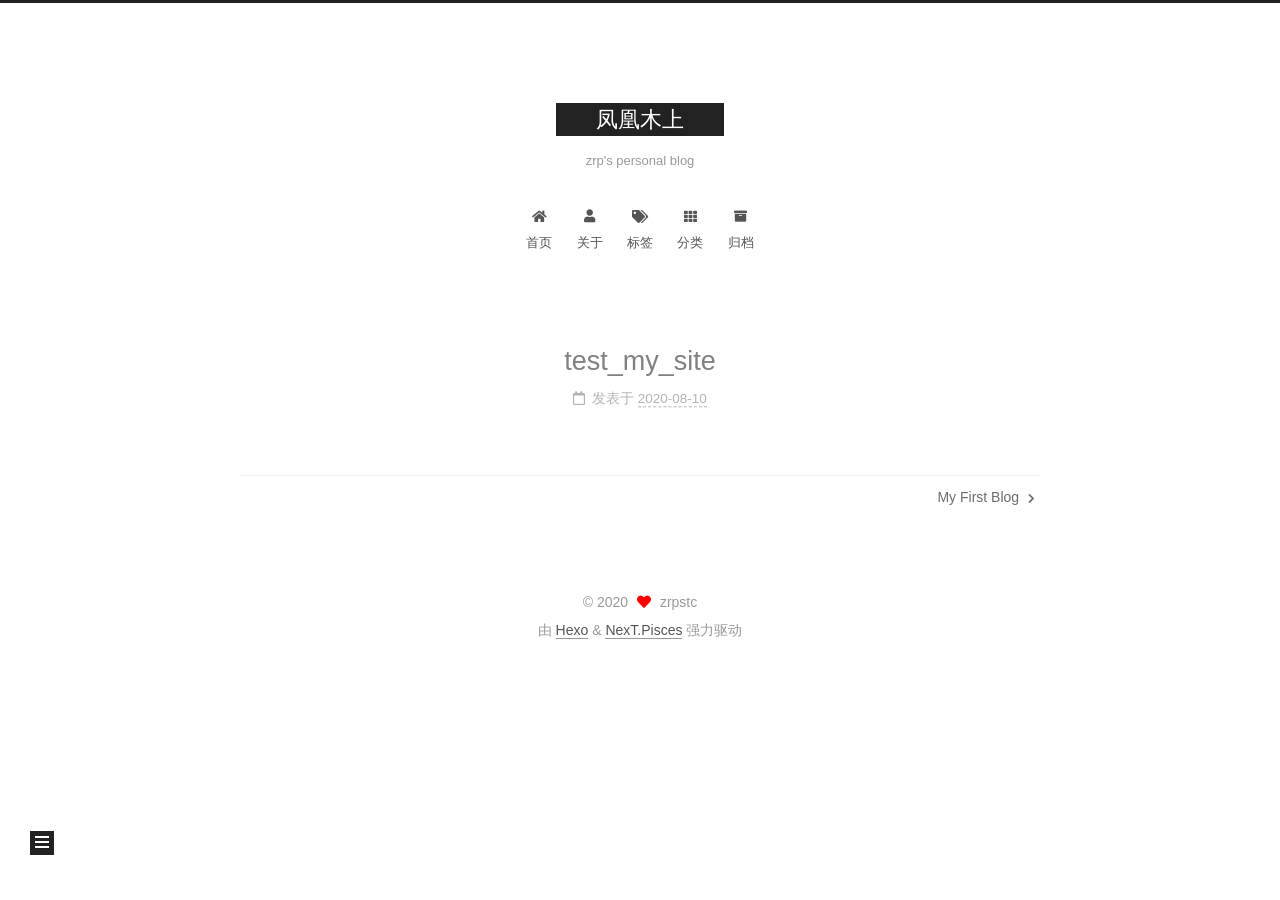
<file: 2020/08/10/test-my-site/index.html>
<!DOCTYPE html>
<html lang="zh-CN">
<head>
  <meta charset="UTF-8">
<meta name="viewport" content="width=device-width, initial-scale=1, maximum-scale=2">
<meta name="theme-color" content="#222">
<meta name="generator" content="Hexo 5.0.0">
  <link rel="apple-touch-icon" sizes="180x180" href="/images/apple-touch-icon-next.png">
  <link rel="icon" type="image/png" sizes="32x32" href="/images/favicon-32x32-next.png">
  <link rel="icon" type="image/png" sizes="16x16" href="/images/favicon-16x16-next.png">
  <link rel="mask-icon" href="/images/logo.svg" color="#222">

<link rel="stylesheet" href="/css/main.css">


<link rel="stylesheet" href="/lib/font-awesome/css/all.min.css">

<script id="hexo-configurations">
    var NexT = window.NexT || {};
    var CONFIG = {"hostname":"yoursite.com","root":"/","scheme":"Pisces","version":"7.8.0","exturl":false,"sidebar":{"position":"left","display":"post","padding":18,"offset":12,"onmobile":false},"copycode":{"enable":false,"show_result":false,"style":null},"back2top":{"enable":true,"sidebar":false,"scrollpercent":false},"bookmark":{"enable":false,"color":"#222","save":"auto"},"fancybox":false,"mediumzoom":false,"lazyload":false,"pangu":false,"comments":{"style":"tabs","active":null,"storage":true,"lazyload":false,"nav":null},"algolia":{"hits":{"per_page":10},"labels":{"input_placeholder":"Search for Posts","hits_empty":"We didn't find any results for the search: ${query}","hits_stats":"${hits} results found in ${time} ms"}},"localsearch":{"enable":false,"trigger":"auto","top_n_per_article":1,"unescape":false,"preload":false},"motion":{"enable":true,"async":false,"transition":{"post_block":"fadeIn","post_header":"slideDownIn","post_body":"slideDownIn","coll_header":"slideLeftIn","sidebar":"slideUpIn"}}};
  </script>

  <meta name="description" content="学习，思考和生活">
<meta property="og:type" content="article">
<meta property="og:title" content="test_my_site">
<meta property="og:url" content="http://yoursite.com/2020/08/10/test-my-site/index.html">
<meta property="og:site_name" content="凤凰木上">
<meta property="og:description" content="学习，思考和生活">
<meta property="og:locale" content="zh_CN">
<meta property="article:published_time" content="2020-08-10T04:23:38.000Z">
<meta property="article:modified_time" content="2020-08-10T04:23:38.601Z">
<meta property="article:author" content="zrpstc">
<meta name="twitter:card" content="summary">

<link rel="canonical" href="http://yoursite.com/2020/08/10/test-my-site/">


<script id="page-configurations">
  // https://hexo.io/docs/variables.html
  CONFIG.page = {
    sidebar: "",
    isHome : false,
    isPost : true,
    lang   : 'zh-CN'
  };
</script>

  <title>test_my_site | 凤凰木上</title>
  






  <noscript>
  <style>
  .use-motion .brand,
  .use-motion .menu-item,
  .sidebar-inner,
  .use-motion .post-block,
  .use-motion .pagination,
  .use-motion .comments,
  .use-motion .post-header,
  .use-motion .post-body,
  .use-motion .collection-header { opacity: initial; }

  .use-motion .site-title,
  .use-motion .site-subtitle {
    opacity: initial;
    top: initial;
  }

  .use-motion .logo-line-before i { left: initial; }
  .use-motion .logo-line-after i { right: initial; }
  </style>
</noscript>

</head>

<body itemscope itemtype="http://schema.org/WebPage">
  <div class="container use-motion">
    <div class="headband"></div>

    <header class="header" itemscope itemtype="http://schema.org/WPHeader">
      <div class="header-inner"><div class="site-brand-container">
  <div class="site-nav-toggle">
    <div class="toggle" aria-label="切换导航栏">
      <span class="toggle-line toggle-line-first"></span>
      <span class="toggle-line toggle-line-middle"></span>
      <span class="toggle-line toggle-line-last"></span>
    </div>
  </div>

  <div class="site-meta">

    <a href="/" class="brand" rel="start">
      <span class="logo-line-before"><i></i></span>
      <h1 class="site-title">凤凰木上</h1>
      <span class="logo-line-after"><i></i></span>
    </a>
      <p class="site-subtitle" itemprop="description">zrp's personal blog</p>
  </div>

  <div class="site-nav-right">
    <div class="toggle popup-trigger">
    </div>
  </div>
</div>




<nav class="site-nav">
  <ul id="menu" class="main-menu menu">
        <li class="menu-item menu-item-home">

    <a href="/" rel="section"><i class="fa fa-home fa-fw"></i>首页</a>

  </li>
        <li class="menu-item menu-item-about">

    <a href="/about/" rel="section"><i class="fa fa-user fa-fw"></i>关于</a>

  </li>
        <li class="menu-item menu-item-tags">

    <a href="/tags/" rel="section"><i class="fa fa-tags fa-fw"></i>标签</a>

  </li>
        <li class="menu-item menu-item-categories">

    <a href="/categories/" rel="section"><i class="fa fa-th fa-fw"></i>分类</a>

  </li>
        <li class="menu-item menu-item-archives">

    <a href="/archives/" rel="section"><i class="fa fa-archive fa-fw"></i>归档</a>

  </li>
  </ul>
</nav>




</div>
    </header>

    
  <div class="back-to-top">
    <i class="fa fa-arrow-up"></i>
    <span>0%</span>
  </div>


    <main class="main">
      <div class="main-inner">
        <div class="content-wrap">
          

          <div class="content post posts-expand">
            

    
  
  
  <article itemscope itemtype="http://schema.org/Article" class="post-block" lang="zh-CN">
    <link itemprop="mainEntityOfPage" href="http://yoursite.com/2020/08/10/test-my-site/">

    <span hidden itemprop="author" itemscope itemtype="http://schema.org/Person">
      <meta itemprop="image" content="/images/avatar.png">
      <meta itemprop="name" content="zrpstc">
      <meta itemprop="description" content="学习，思考和生活">
    </span>

    <span hidden itemprop="publisher" itemscope itemtype="http://schema.org/Organization">
      <meta itemprop="name" content="凤凰木上">
    </span>
      <header class="post-header">
        <h1 class="post-title" itemprop="name headline">
          test_my_site
        </h1>

        <div class="post-meta">
            <span class="post-meta-item">
              <span class="post-meta-item-icon">
                <i class="far fa-calendar"></i>
              </span>
              <span class="post-meta-item-text">发表于</span>

              <time title="创建时间：2020-08-10 12:23:38" itemprop="dateCreated datePublished" datetime="2020-08-10T12:23:38+08:00">2020-08-10</time>
            </span>

          

        </div>
      </header>

    
    
    
    <div class="post-body" itemprop="articleBody">

      
        
    </div>

    
    
    

      <footer class="post-footer">

        


        
    <div class="post-nav">
      <div class="post-nav-item"></div>
      <div class="post-nav-item">
    <a href="/2020/08/10/My-First-Blog/" rel="next" title="My First Blog">
      My First Blog <i class="fa fa-chevron-right"></i>
    </a></div>
    </div>
      </footer>
    
  </article>
  
  
  



          </div>
          

<script>
  window.addEventListener('tabs:register', () => {
    let { activeClass } = CONFIG.comments;
    if (CONFIG.comments.storage) {
      activeClass = localStorage.getItem('comments_active') || activeClass;
    }
    if (activeClass) {
      let activeTab = document.querySelector(`a[href="#comment-${activeClass}"]`);
      if (activeTab) {
        activeTab.click();
      }
    }
  });
  if (CONFIG.comments.storage) {
    window.addEventListener('tabs:click', event => {
      if (!event.target.matches('.tabs-comment .tab-content .tab-pane')) return;
      let commentClass = event.target.classList[1];
      localStorage.setItem('comments_active', commentClass);
    });
  }
</script>

        </div>
          
  
  <div class="toggle sidebar-toggle">
    <span class="toggle-line toggle-line-first"></span>
    <span class="toggle-line toggle-line-middle"></span>
    <span class="toggle-line toggle-line-last"></span>
  </div>

  <aside class="sidebar">
    <div class="sidebar-inner">

      <ul class="sidebar-nav motion-element">
        <li class="sidebar-nav-toc">
          文章目录
        </li>
        <li class="sidebar-nav-overview">
          站点概览
        </li>
      </ul>

      <!--noindex-->
      <div class="post-toc-wrap sidebar-panel">
      </div>
      <!--/noindex-->

      <div class="site-overview-wrap sidebar-panel">
        <div class="site-author motion-element" itemprop="author" itemscope itemtype="http://schema.org/Person">
    <img class="site-author-image" itemprop="image" alt="zrpstc"
      src="/images/avatar.png">
  <p class="site-author-name" itemprop="name">zrpstc</p>
  <div class="site-description" itemprop="description">学习，思考和生活</div>
</div>
<div class="site-state-wrap motion-element">
  <nav class="site-state">
      <div class="site-state-item site-state-posts">
          <a href="/archives/">
        
          <span class="site-state-item-count">2</span>
          <span class="site-state-item-name">日志</span>
        </a>
      </div>
  </nav>
</div>



      </div>

    </div>
  </aside>
  <div id="sidebar-dimmer"></div>


      </div>
    </main>

    <footer class="footer">
      <div class="footer-inner">
        

        

<div class="copyright">
  
  &copy; 
  <span itemprop="copyrightYear">2020</span>
  <span class="with-love">
    <i class="fa fa-heart"></i>
  </span>
  <span class="author" itemprop="copyrightHolder">zrpstc</span>
</div>
  <div class="powered-by">由 <a href="https://hexo.io/" class="theme-link" rel="noopener" target="_blank">Hexo</a> & <a href="https://pisces.theme-next.org/" class="theme-link" rel="noopener" target="_blank">NexT.Pisces</a> 强力驱动
  </div>

        








      </div>
    </footer>
  </div>

  
  <script src="/lib/anime.min.js"></script>
  <script src="/lib/velocity/velocity.min.js"></script>
  <script src="/lib/velocity/velocity.ui.min.js"></script>

<script src="/js/utils.js"></script>

<script src="/js/motion.js"></script>


<script src="/js/schemes/pisces.js"></script>


<script src="/js/next-boot.js"></script>




  















  

  

</body>
</html>
</file>
<file: css/main.css>
:root {
  --body-bg-color: #fff;
  --content-bg-color: #fff;
  --card-bg-color: #f5f5f5;
  --text-color: #555;
  --blockquote-color: #666;
  --link-color: #555;
  --link-hover-color: #222;
  --brand-color: #fff;
  --brand-hover-color: #fff;
  --table-row-odd-bg-color: #f9f9f9;
  --table-row-hover-bg-color: #f5f5f5;
  --menu-item-bg-color: #f5f5f5;
  --btn-default-bg: #222;
  --btn-default-color: #fff;
  --btn-default-border-color: #222;
  --btn-default-hover-bg: #fff;
  --btn-default-hover-color: #222;
  --btn-default-hover-border-color: #222;
}
html {
  line-height: 1.15; /* 1 */
  -webkit-text-size-adjust: 100%; /* 2 */
}
body {
  margin: 0;
}
main {
  display: block;
}
h1 {
  font-size: 2em;
  margin: 0.67em 0;
}
hr {
  box-sizing: content-box; /* 1 */
  height: 0; /* 1 */
  overflow: visible; /* 2 */
}
pre {
  font-family: monospace, monospace; /* 1 */
  font-size: 1em; /* 2 */
}
a {
  background: transparent;
}
abbr[title] {
  border-bottom: none; /* 1 */
  text-decoration: underline; /* 2 */
  text-decoration: underline dotted; /* 2 */
}
b,
strong {
  font-weight: bolder;
}
code,
kbd,
samp {
  font-family: monospace, monospace; /* 1 */
  font-size: 1em; /* 2 */
}
small {
  font-size: 80%;
}
sub,
sup {
  font-size: 75%;
  line-height: 0;
  position: relative;
  vertical-align: baseline;
}
sub {
  bottom: -0.25em;
}
sup {
  top: -0.5em;
}
img {
  border-style: none;
}
button,
input,
optgroup,
select,
textarea {
  font-family: inherit; /* 1 */
  font-size: 100%; /* 1 */
  line-height: 1.15; /* 1 */
  margin: 0; /* 2 */
}
button,
input {
/* 1 */
  overflow: visible;
}
button,
select {
/* 1 */
  text-transform: none;
}
button,
[type='button'],
[type='reset'],
[type='submit'] {
  -webkit-appearance: button;
}
button::-moz-focus-inner,
[type='button']::-moz-focus-inner,
[type='reset']::-moz-focus-inner,
[type='submit']::-moz-focus-inner {
  border-style: none;
  padding: 0;
}
button:-moz-focusring,
[type='button']:-moz-focusring,
[type='reset']:-moz-focusring,
[type='submit']:-moz-focusring {
  outline: 1px dotted ButtonText;
}
fieldset {
  padding: 0.35em 0.75em 0.625em;
}
legend {
  box-sizing: border-box; /* 1 */
  color: inherit; /* 2 */
  display: table; /* 1 */
  max-width: 100%; /* 1 */
  padding: 0; /* 3 */
  white-space: normal; /* 1 */
}
progress {
  vertical-align: baseline;
}
textarea {
  overflow: auto;
}
[type='checkbox'],
[type='radio'] {
  box-sizing: border-box; /* 1 */
  padding: 0; /* 2 */
}
[type='number']::-webkit-inner-spin-button,
[type='number']::-webkit-outer-spin-button {
  height: auto;
}
[type='search'] {
  outline-offset: -2px; /* 2 */
  -webkit-appearance: textfield; /* 1 */
}
[type='search']::-webkit-search-decoration {
  -webkit-appearance: none;
}
::-webkit-file-upload-button {
  font: inherit; /* 2 */
  -webkit-appearance: button; /* 1 */
}
details {
  display: block;
}
summary {
  display: list-item;
}
template {
  display: none;
}
[hidden] {
  display: none;
}
::selection {
  background: #262a30;
  color: #eee;
}
html,
body {
  height: 100%;
}
body {
  background: var(--body-bg-color);
  color: var(--text-color);
  font-family: 'Lato', "PingFang SC", "Microsoft YaHei", sans-serif;
  font-size: 1em;
  line-height: 2;
}
@media (max-width: 991px) {
  body {
    padding-left: 0 !important;
    padding-right: 0 !important;
  }
}
h1,
h2,
h3,
h4,
h5,
h6 {
  font-family: 'Lato', "PingFang SC", "Microsoft YaHei", sans-serif;
  font-weight: bold;
  line-height: 1.5;
  margin: 20px 0 15px;
}
h1 {
  font-size: 1.5em;
}
h2 {
  font-size: 1.375em;
}
h3 {
  font-size: 1.25em;
}
h4 {
  font-size: 1.125em;
}
h5 {
  font-size: 1em;
}
h6 {
  font-size: 0.875em;
}
p {
  margin: 0 0 20px 0;
}
a,
span.exturl {
  border-bottom: 1px solid #999;
  color: var(--link-color);
  outline: 0;
  text-decoration: none;
  overflow-wrap: break-word;
  word-wrap: break-word;
  cursor: pointer;
}
a:hover,
span.exturl:hover {
  border-bottom-color: var(--link-hover-color);
  color: var(--link-hover-color);
}
iframe,
img,
video {
  display: block;
  margin-left: auto;
  margin-right: auto;
  max-width: 100%;
}
hr {
  background-image: repeating-linear-gradient(-45deg, #ddd, #ddd 4px, transparent 4px, transparent 8px);
  border: 0;
  height: 3px;
  margin: 40px 0;
}
blockquote {
  border-left: 4px solid #ddd;
  color: var(--blockquote-color);
  margin: 0;
  padding: 0 15px;
}
blockquote cite::before {
  content: '-';
  padding: 0 5px;
}
dt {
  font-weight: bold;
}
dd {
  margin: 0;
  padding: 0;
}
kbd {
  background-color: #f5f5f5;
  background-image: linear-gradient(#eee, #fff, #eee);
  border: 1px solid #ccc;
  border-radius: 0.2em;
  box-shadow: 0.1em 0.1em 0.2em rgba(0,0,0,0.1);
  color: #555;
  font-family: inherit;
  padding: 0.1em 0.3em;
  white-space: nowrap;
}
.table-container {
  overflow: auto;
}
table {
  border-collapse: collapse;
  border-spacing: 0;
  font-size: 0.875em;
  margin: 0 0 20px 0;
  width: 100%;
}
tbody tr:nth-of-type(odd) {
  background: var(--table-row-odd-bg-color);
}
tbody tr:hover {
  background: var(--table-row-hover-bg-color);
}
caption,
th,
td {
  font-weight: normal;
  padding: 8px;
  vertical-align: middle;
}
th,
td {
  border: 1px solid #ddd;
  border-bottom: 3px solid #ddd;
}
th {
  font-weight: 700;
  padding-bottom: 10px;
}
td {
  border-bottom-width: 1px;
}
.btn {
  background: var(--btn-default-bg);
  border: 2px solid var(--btn-default-border-color);
  border-radius: 0;
  color: var(--btn-default-color);
  display: inline-block;
  font-size: 0.875em;
  line-height: 2;
  padding: 0 20px;
  text-decoration: none;
  transition-property: background-color;
  transition-delay: 0s;
  transition-duration: 0.2s;
  transition-timing-function: ease-in-out;
}
.btn:hover {
  background: var(--btn-default-hover-bg);
  border-color: var(--btn-default-hover-border-color);
  color: var(--btn-default-hover-color);
}
.btn + .btn {
  margin: 0 0 8px 8px;
}
.btn .fa-fw {
  text-align: left;
  width: 1.285714285714286em;
}
.toggle {
  line-height: 0;
}
.toggle .toggle-line {
  background: #fff;
  display: inline-block;
  height: 2px;
  left: 0;
  position: relative;
  top: 0;
  transition: all 0.4s;
  vertical-align: top;
  width: 100%;
}
.toggle .toggle-line:not(:first-child) {
  margin-top: 3px;
}
.toggle.toggle-arrow .toggle-line-first {
  left: 50%;
  top: 2px;
  transform: rotate(45deg);
  width: 50%;
}
.toggle.toggle-arrow .toggle-line-middle {
  left: 2px;
  width: 90%;
}
.toggle.toggle-arrow .toggle-line-last {
  left: 50%;
  top: -2px;
  transform: rotate(-45deg);
  width: 50%;
}
.toggle.toggle-close .toggle-line-first {
  transform: rotate(-45deg);
  top: 5px;
}
.toggle.toggle-close .toggle-line-middle {
  opacity: 0;
}
.toggle.toggle-close .toggle-line-last {
  transform: rotate(45deg);
  top: -5px;
}
.highlight,
pre {
  background: #f7f7f7;
  color: #4d4d4c;
  line-height: 1.6;
  margin: 0 auto 20px;
}
pre,
code {
  font-family: consolas, Menlo, monospace, "PingFang SC", "Microsoft YaHei";
}
code {
  background: #eee;
  border-radius: 3px;
  color: #555;
  padding: 2px 4px;
  overflow-wrap: break-word;
  word-wrap: break-word;
}
.highlight *::selection {
  background: #d6d6d6;
}
.highlight pre {
  border: 0;
  margin: 0;
  padding: 10px 0;
}
.highlight table {
  border: 0;
  margin: 0;
  width: auto;
}
.highlight td {
  border: 0;
  padding: 0;
}
.highlight figcaption {
  background: #eff2f3;
  color: #4d4d4c;
  display: flex;
  font-size: 0.875em;
  justify-content: space-between;
  line-height: 1.2;
  padding: 0.5em;
}
.highlight figcaption a {
  color: #4d4d4c;
}
.highlight figcaption a:hover {
  border-bottom-color: #4d4d4c;
}
.highlight .gutter {
  -moz-user-select: none;
  -ms-user-select: none;
  -webkit-user-select: none;
  user-select: none;
}
.highlight .gutter pre {
  background: #eff2f3;
  color: #869194;
  padding-left: 10px;
  padding-right: 10px;
  text-align: right;
}
.highlight .code pre {
  background: #f7f7f7;
  padding-left: 10px;
  width: 100%;
}
.gist table {
  width: auto;
}
.gist table td {
  border: 0;
}
pre {
  overflow: auto;
  padding: 10px;
}
pre code {
  background: none;
  color: #4d4d4c;
  font-size: 0.875em;
  padding: 0;
  text-shadow: none;
}
pre .deletion {
  background: #fdd;
}
pre .addition {
  background: #dfd;
}
pre .meta {
  color: #eab700;
  -moz-user-select: none;
  -ms-user-select: none;
  -webkit-user-select: none;
  user-select: none;
}
pre .comment {
  color: #8e908c;
}
pre .variable,
pre .attribute,
pre .tag,
pre .name,
pre .regexp,
pre .ruby .constant,
pre .xml .tag .title,
pre .xml .pi,
pre .xml .doctype,
pre .html .doctype,
pre .css .id,
pre .css .class,
pre .css .pseudo {
  color: #c82829;
}
pre .number,
pre .preprocessor,
pre .built_in,
pre .builtin-name,
pre .literal,
pre .params,
pre .constant,
pre .command {
  color: #f5871f;
}
pre .ruby .class .title,
pre .css .rules .attribute,
pre .string,
pre .symbol,
pre .value,
pre .inheritance,
pre .header,
pre .ruby .symbol,
pre .xml .cdata,
pre .special,
pre .formula {
  color: #718c00;
}
pre .title,
pre .css .hexcolor {
  color: #3e999f;
}
pre .function,
pre .python .decorator,
pre .python .title,
pre .ruby .function .title,
pre .ruby .title .keyword,
pre .perl .sub,
pre .javascript .title,
pre .coffeescript .title {
  color: #4271ae;
}
pre .keyword,
pre .javascript .function {
  color: #8959a8;
}
.blockquote-center {
  border-left: none;
  margin: 40px 0;
  padding: 0;
  position: relative;
  text-align: center;
}
.blockquote-center .fa {
  display: block;
  opacity: 0.6;
  position: absolute;
  width: 100%;
}
.blockquote-center .fa-quote-left {
  border-top: 1px solid #ccc;
  text-align: left;
  top: -20px;
}
.blockquote-center .fa-quote-right {
  border-bottom: 1px solid #ccc;
  text-align: right;
  bottom: -20px;
}
.blockquote-center p,
.blockquote-center div {
  text-align: center;
}
.post-body .group-picture img {
  margin: 0 auto;
  padding: 0 3px;
}
.group-picture-row {
  margin-bottom: 6px;
  overflow: hidden;
}
.group-picture-column {
  float: left;
  margin-bottom: 10px;
}
.post-body .label {
  color: #555;
  display: inline;
  padding: 0 2px;
}
.post-body .label.default {
  background: #f0f0f0;
}
.post-body .label.primary {
  background: #efe6f7;
}
.post-body .label.info {
  background: #e5f2f8;
}
.post-body .label.success {
  background: #e7f4e9;
}
.post-body .label.warning {
  background: #fcf6e1;
}
.post-body .label.danger {
  background: #fae8eb;
}
.post-body .tabs {
  margin-bottom: 20px;
}
.post-body .tabs,
.tabs-comment {
  display: block;
  padding-top: 10px;
  position: relative;
}
.post-body .tabs ul.nav-tabs,
.tabs-comment ul.nav-tabs {
  display: flex;
  flex-wrap: wrap;
  margin: 0;
  margin-bottom: -1px;
  padding: 0;
}
@media (max-width: 413px) {
  .post-body .tabs ul.nav-tabs,
  .tabs-comment ul.nav-tabs {
    display: block;
    margin-bottom: 5px;
  }
}
.post-body .tabs ul.nav-tabs li.tab,
.tabs-comment ul.nav-tabs li.tab {
  border-bottom: 1px solid #ddd;
  border-left: 1px solid transparent;
  border-right: 1px solid transparent;
  border-top: 3px solid transparent;
  flex-grow: 1;
  list-style-type: none;
  border-radius: 0 0 0 0;
}
@media (max-width: 413px) {
  .post-body .tabs ul.nav-tabs li.tab,
  .tabs-comment ul.nav-tabs li.tab {
    border-bottom: 1px solid transparent;
    border-left: 3px solid transparent;
    border-right: 1px solid transparent;
    border-top: 1px solid transparent;
  }
}
@media (max-width: 413px) {
  .post-body .tabs ul.nav-tabs li.tab,
  .tabs-comment ul.nav-tabs li.tab {
    border-radius: 0;
  }
}
.post-body .tabs ul.nav-tabs li.tab a,
.tabs-comment ul.nav-tabs li.tab a {
  border-bottom: initial;
  display: block;
  line-height: 1.8;
  outline: 0;
  padding: 0.25em 0.75em;
  text-align: center;
  transition-delay: 0s;
  transition-duration: 0.2s;
  transition-timing-function: ease-out;
}
.post-body .tabs ul.nav-tabs li.tab a i,
.tabs-comment ul.nav-tabs li.tab a i {
  width: 1.285714285714286em;
}
.post-body .tabs ul.nav-tabs li.tab.active,
.tabs-comment ul.nav-tabs li.tab.active {
  border-bottom: 1px solid transparent;
  border-left: 1px solid #ddd;
  border-right: 1px solid #ddd;
  border-top: 3px solid #fc6423;
}
@media (max-width: 413px) {
  .post-body .tabs ul.nav-tabs li.tab.active,
  .tabs-comment ul.nav-tabs li.tab.active {
    border-bottom: 1px solid #ddd;
    border-left: 3px solid #fc6423;
    border-right: 1px solid #ddd;
    border-top: 1px solid #ddd;
  }
}
.post-body .tabs ul.nav-tabs li.tab.active a,
.tabs-comment ul.nav-tabs li.tab.active a {
  color: var(--link-color);
  cursor: default;
}
.post-body .tabs .tab-content .tab-pane,
.tabs-comment .tab-content .tab-pane {
  border: 1px solid #ddd;
  border-top: 0;
  padding: 20px 20px 0 20px;
  border-radius: 0;
}
.post-body .tabs .tab-content .tab-pane:not(.active),
.tabs-comment .tab-content .tab-pane:not(.active) {
  display: none;
}
.post-body .tabs .tab-content .tab-pane.active,
.tabs-comment .tab-content .tab-pane.active {
  display: block;
}
.post-body .tabs .tab-content .tab-pane.active:nth-of-type(1),
.tabs-comment .tab-content .tab-pane.active:nth-of-type(1) {
  border-radius: 0 0 0 0;
}
@media (max-width: 413px) {
  .post-body .tabs .tab-content .tab-pane.active:nth-of-type(1),
  .tabs-comment .tab-content .tab-pane.active:nth-of-type(1) {
    border-radius: 0;
  }
}
.post-body .note {
  border-radius: 3px;
  margin-bottom: 20px;
  padding: 1em;
  position: relative;
  border: 1px solid #eee;
  border-left-width: 5px;
}
.post-body .note h2,
.post-body .note h3,
.post-body .note h4,
.post-body .note h5,
.post-body .note h6 {
  margin-top: 0;
  border-bottom: initial;
  margin-bottom: 0;
  padding-top: 0;
}
.post-body .note p:first-child,
.post-body .note ul:first-child,
.post-body .note ol:first-child,
.post-body .note table:first-child,
.post-body .note pre:first-child,
.post-body .note blockquote:first-child,
.post-body .note img:first-child {
  margin-top: 0;
}
.post-body .note p:last-child,
.post-body .note ul:last-child,
.post-body .note ol:last-child,
.post-body .note table:last-child,
.post-body .note pre:last-child,
.post-body .note blockquote:last-child,
.post-body .note img:last-child {
  margin-bottom: 0;
}
.post-body .note.default {
  border-left-color: #777;
}
.post-body .note.default h2,
.post-body .note.default h3,
.post-body .note.default h4,
.post-body .note.default h5,
.post-body .note.default h6 {
  color: #777;
}
.post-body .note.primary {
  border-left-color: #6f42c1;
}
.post-body .note.primary h2,
.post-body .note.primary h3,
.post-body .note.primary h4,
.post-body .note.primary h5,
.post-body .note.primary h6 {
  color: #6f42c1;
}
.post-body .note.info {
  border-left-color: #428bca;
}
.post-body .note.info h2,
.post-body .note.info h3,
.post-body .note.info h4,
.post-body .note.info h5,
.post-body .note.info h6 {
  color: #428bca;
}
.post-body .note.success {
  border-left-color: #5cb85c;
}
.post-body .note.success h2,
.post-body .note.success h3,
.post-body .note.success h4,
.post-body .note.success h5,
.post-body .note.success h6 {
  color: #5cb85c;
}
.post-body .note.warning {
  border-left-color: #f0ad4e;
}
.post-body .note.warning h2,
.post-body .note.warning h3,
.post-body .note.warning h4,
.post-body .note.warning h5,
.post-body .note.warning h6 {
  color: #f0ad4e;
}
.post-body .note.danger {
  border-left-color: #d9534f;
}
.post-body .note.danger h2,
.post-body .note.danger h3,
.post-body .note.danger h4,
.post-body .note.danger h5,
.post-body .note.danger h6 {
  color: #d9534f;
}
.pagination .prev,
.pagination .next,
.pagination .page-number,
.pagination .space {
  display: inline-block;
  margin: 0 10px;
  padding: 0 11px;
  position: relative;
  top: -1px;
}
@media (max-width: 767px) {
  .pagination .prev,
  .pagination .next,
  .pagination .page-number,
  .pagination .space {
    margin: 0 5px;
  }
}
.pagination {
  border-top: 1px solid #eee;
  margin: 120px 0 0;
  text-align: center;
}
.pagination .prev,
.pagination .next,
.pagination .page-number {
  border-bottom: 0;
  border-top: 1px solid #eee;
  transition-property: border-color;
  transition-delay: 0s;
  transition-duration: 0.2s;
  transition-timing-function: ease-in-out;
}
.pagination .prev:hover,
.pagination .next:hover,
.pagination .page-number:hover {
  border-top-color: #222;
}
.pagination .space {
  margin: 0;
  padding: 0;
}
.pagination .prev {
  margin-left: 0;
}
.pagination .next {
  margin-right: 0;
}
.pagination .page-number.current {
  background: #ccc;
  border-top-color: #ccc;
  color: #fff;
}
@media (max-width: 767px) {
  .pagination {
    border-top: none;
  }
  .pagination .prev,
  .pagination .next,
  .pagination .page-number {
    border-bottom: 1px solid #eee;
    border-top: 0;
    margin-bottom: 10px;
    padding: 0 10px;
  }
  .pagination .prev:hover,
  .pagination .next:hover,
  .pagination .page-number:hover {
    border-bottom-color: #222;
  }
}
.comments {
  margin-top: 60px;
  overflow: hidden;
}
.comment-button-group {
  display: flex;
  flex-wrap: wrap-reverse;
  justify-content: center;
  margin: 1em 0;
}
.comment-button-group .comment-button {
  margin: 0.1em 0.2em;
}
.comment-button-group .comment-button.active {
  background: var(--btn-default-hover-bg);
  border-color: var(--btn-default-hover-border-color);
  color: var(--btn-default-hover-color);
}
.comment-position {
  display: none;
}
.comment-position.active {
  display: block;
}
.tabs-comment {
  background: var(--content-bg-color);
  margin-top: 4em;
  padding-top: 0;
}
.tabs-comment .comments {
  border: 0;
  box-shadow: none;
  margin-top: 0;
  padding-top: 0;
}
.container {
  min-height: 100%;
  position: relative;
}
.main-inner {
  margin: 0 auto;
  width: 700px;
}
@media (min-width: 1200px) {
  .main-inner {
    width: 800px;
  }
}
@media (min-width: 1600px) {
  .main-inner {
    width: 900px;
  }
}
@media (max-width: 767px) {
  .content-wrap {
    padding: 0 20px;
  }
}
.header {
  background: transparent;
}
.header-inner {
  margin: 0 auto;
  width: 700px;
}
@media (min-width: 1200px) {
  .header-inner {
    width: 800px;
  }
}
@media (min-width: 1600px) {
  .header-inner {
    width: 900px;
  }
}
.site-brand-container {
  display: flex;
  flex-shrink: 0;
  padding: 0 10px;
}
.headband {
  background: #222;
  height: 3px;
}
.site-meta {
  flex-grow: 1;
  text-align: center;
}
@media (max-width: 767px) {
  .site-meta {
    text-align: center;
  }
}
.brand {
  border-bottom: none;
  color: var(--brand-color);
  display: inline-block;
  line-height: 1.375em;
  padding: 0 40px;
  position: relative;
}
.brand:hover {
  color: var(--brand-hover-color);
}
.site-title {
  font-family: 'Lato', "PingFang SC", "Microsoft YaHei", sans-serif;
  font-size: 1.375em;
  font-weight: normal;
  margin: 0;
}
.site-subtitle {
  color: #999;
  font-size: 0.8125em;
  margin: 10px 0;
}
.use-motion .brand {
  opacity: 0;
}
.use-motion .site-title,
.use-motion .site-subtitle,
.use-motion .custom-logo-image {
  opacity: 0;
  position: relative;
  top: -10px;
}
.site-nav-toggle,
.site-nav-right {
  display: none;
}
@media (max-width: 767px) {
  .site-nav-toggle,
  .site-nav-right {
    display: flex;
    flex-direction: column;
    justify-content: center;
  }
}
.site-nav-toggle .toggle,
.site-nav-right .toggle {
  color: var(--text-color);
  padding: 10px;
  width: 22px;
}
.site-nav-toggle .toggle .toggle-line,
.site-nav-right .toggle .toggle-line {
  background: var(--text-color);
  border-radius: 1px;
}
.site-nav {
  display: block;
}
@media (max-width: 767px) {
  .site-nav {
    clear: both;
    display: none;
  }
}
.site-nav.site-nav-on {
  display: block;
}
.menu {
  margin-top: 20px;
  padding-left: 0;
  text-align: center;
}
.menu-item {
  display: inline-block;
  list-style: none;
  margin: 0 10px;
}
@media (max-width: 767px) {
  .menu-item {
    display: block;
    margin-top: 10px;
  }
  .menu-item.menu-item-search {
    display: none;
  }
}
.menu-item a,
.menu-item span.exturl {
  border-bottom: 0;
  display: block;
  font-size: 0.8125em;
  transition-property: border-color;
  transition-delay: 0s;
  transition-duration: 0.2s;
  transition-timing-function: ease-in-out;
}
@media (hover: none) {
  .menu-item a:hover,
  .menu-item span.exturl:hover {
    border-bottom-color: transparent !important;
  }
}
.menu-item .fa,
.menu-item .fab,
.menu-item .far,
.menu-item .fas {
  margin-right: 8px;
}
.menu-item .badge {
  display: inline-block;
  font-weight: bold;
  line-height: 1;
  margin-left: 0.35em;
  margin-top: 0.35em;
  text-align: center;
  white-space: nowrap;
}
@media (max-width: 767px) {
  .menu-item .badge {
    float: right;
    margin-left: 0;
  }
}
.menu-item-active a,
.menu .menu-item a:hover,
.menu .menu-item span.exturl:hover {
  background: var(--menu-item-bg-color);
}
.use-motion .menu-item {
  opacity: 0;
}
.sidebar {
  background: #222;
  bottom: 0;
  box-shadow: inset 0 2px 6px #000;
  position: fixed;
  top: 0;
}
@media (max-width: 991px) {
  .sidebar {
    display: none;
  }
}
.sidebar-inner {
  color: #999;
  padding: 18px 10px;
  text-align: center;
}
.cc-license {
  margin-top: 10px;
  text-align: center;
}
.cc-license .cc-opacity {
  border-bottom: none;
  opacity: 0.7;
}
.cc-license .cc-opacity:hover {
  opacity: 0.9;
}
.cc-license img {
  display: inline-block;
}
.site-author-image {
  border: 2px solid #333;
  display: block;
  margin: 0 auto;
  max-width: 96px;
  padding: 2px;
}
.site-author-name {
  color: #f5f5f5;
  font-weight: normal;
  margin: 5px 0 0;
  text-align: center;
}
.site-description {
  color: #999;
  font-size: 1em;
  margin-top: 5px;
  text-align: center;
}
.links-of-author {
  margin-top: 15px;
}
.links-of-author a,
.links-of-author span.exturl {
  border-bottom-color: #555;
  display: inline-block;
  font-size: 0.8125em;
  margin-bottom: 10px;
  margin-right: 10px;
  vertical-align: middle;
}
.links-of-author a::before,
.links-of-author span.exturl::before {
  background: #7f01bd;
  border-radius: 50%;
  content: ' ';
  display: inline-block;
  height: 4px;
  margin-right: 3px;
  vertical-align: middle;
  width: 4px;
}
.sidebar-button {
  margin-top: 15px;
}
.sidebar-button a {
  border: 1px solid #fc6423;
  border-radius: 4px;
  color: #fc6423;
  display: inline-block;
  padding: 0 15px;
}
.sidebar-button a .fa,
.sidebar-button a .fab,
.sidebar-button a .far,
.sidebar-button a .fas {
  margin-right: 5px;
}
.sidebar-button a:hover {
  background: #fc6423;
  border: 1px solid #fc6423;
  color: #fff;
}
.sidebar-button a:hover .fa,
.sidebar-button a:hover .fab,
.sidebar-button a:hover .far,
.sidebar-button a:hover .fas {
  color: #fff;
}
.links-of-blogroll {
  font-size: 0.8125em;
  margin-top: 10px;
}
.links-of-blogroll-title {
  font-size: 0.875em;
  font-weight: 600;
  margin-top: 0;
}
.links-of-blogroll-list {
  list-style: none;
  margin: 0;
  padding: 0;
}
#sidebar-dimmer {
  display: none;
}
@media (max-width: 767px) {
  #sidebar-dimmer {
    background: #000;
    display: block;
    height: 100%;
    left: 100%;
    opacity: 0;
    position: fixed;
    top: 0;
    width: 100%;
    z-index: 1100;
  }
  .sidebar-active + #sidebar-dimmer {
    opacity: 0.7;
    transform: translateX(-100%);
    transition: opacity 0.5s;
  }
}
.sidebar-nav {
  margin: 0;
  padding-bottom: 20px;
  padding-left: 0;
}
.sidebar-nav li {
  border-bottom: 1px solid transparent;
  color: #666;
  cursor: pointer;
  display: inline-block;
  font-size: 0.875em;
}
.sidebar-nav li.sidebar-nav-overview {
  margin-left: 10px;
}
.sidebar-nav li:hover {
  color: #f5f5f5;
}
.sidebar-nav .sidebar-nav-active {
  border-bottom-color: #87daff;
  color: #87daff;
}
.sidebar-nav .sidebar-nav-active:hover {
  color: #87daff;
}
.sidebar-panel {
  display: none;
  overflow-x: hidden;
  overflow-y: auto;
}
.sidebar-panel-active {
  display: block;
}
.sidebar-toggle {
  background: #222;
  bottom: 45px;
  cursor: pointer;
  height: 14px;
  left: 30px;
  padding: 5px;
  position: fixed;
  width: 14px;
  z-index: 1300;
}
@media (max-width: 991px) {
  .sidebar-toggle {
    left: 20px;
    opacity: 0.8;
    display: none;
  }
}
.sidebar-toggle:hover .toggle-line {
  background: #87daff;
}
.post-toc {
  font-size: 0.875em;
}
.post-toc ol {
  list-style: none;
  margin: 0;
  padding: 0 2px 5px 10px;
  text-align: left;
}
.post-toc ol > ol {
  padding-left: 0;
}
.post-toc ol a {
  transition-property: all;
  transition-delay: 0s;
  transition-duration: 0.2s;
  transition-timing-function: ease-in-out;
}
.post-toc .nav-item {
  line-height: 1.8;
  overflow: hidden;
  text-overflow: ellipsis;
  white-space: nowrap;
}
.post-toc .nav .nav-child {
  display: none;
}
.post-toc .nav .active > .nav-child {
  display: block;
}
.post-toc .nav .active-current > .nav-child {
  display: block;
}
.post-toc .nav .active-current > .nav-child > .nav-item {
  display: block;
}
.post-toc .nav .active > a {
  border-bottom-color: #87daff;
  color: #87daff;
}
.post-toc .nav .active-current > a {
  color: #87daff;
}
.post-toc .nav .active-current > a:hover {
  color: #87daff;
}
.site-state {
  display: flex;
  justify-content: center;
  line-height: 1.4;
  margin-top: 10px;
  overflow: hidden;
  text-align: center;
  white-space: nowrap;
}
.site-state-item {
  padding: 0 15px;
}
.site-state-item:not(:first-child) {
  border-left: 1px solid #333;
}
.site-state-item a {
  border-bottom: none;
}
.site-state-item-count {
  display: block;
  font-size: 1.25em;
  font-weight: 600;
  text-align: center;
}
.site-state-item-name {
  color: inherit;
  font-size: 0.875em;
}
.footer {
  color: #999;
  font-size: 0.875em;
  padding: 20px 0;
}
.footer.footer-fixed {
  bottom: 0;
  left: 0;
  position: absolute;
  right: 0;
}
.footer-inner {
  box-sizing: border-box;
  margin: 0 auto;
  text-align: center;
  width: 700px;
}
@media (min-width: 1200px) {
  .footer-inner {
    width: 800px;
  }
}
@media (min-width: 1600px) {
  .footer-inner {
    width: 900px;
  }
}
.languages {
  display: inline-block;
  font-size: 1.125em;
  position: relative;
}
.languages .lang-select-label span {
  margin: 0 0.5em;
}
.languages .lang-select {
  height: 100%;
  left: 0;
  opacity: 0;
  position: absolute;
  top: 0;
  width: 100%;
}
.with-love {
  color: #ff0000;
  display: inline-block;
  margin: 0 5px;
}
.powered-by,
.theme-info {
  display: inline-block;
}
@-moz-keyframes iconAnimate {
  0%, 100% {
    transform: scale(1);
  }
  10%, 30% {
    transform: scale(0.9);
  }
  20%, 40%, 60%, 80% {
    transform: scale(1.1);
  }
  50%, 70% {
    transform: scale(1.1);
  }
}
@-webkit-keyframes iconAnimate {
  0%, 100% {
    transform: scale(1);
  }
  10%, 30% {
    transform: scale(0.9);
  }
  20%, 40%, 60%, 80% {
    transform: scale(1.1);
  }
  50%, 70% {
    transform: scale(1.1);
  }
}
@-o-keyframes iconAnimate {
  0%, 100% {
    transform: scale(1);
  }
  10%, 30% {
    transform: scale(0.9);
  }
  20%, 40%, 60%, 80% {
    transform: scale(1.1);
  }
  50%, 70% {
    transform: scale(1.1);
  }
}
@keyframes iconAnimate {
  0%, 100% {
    transform: scale(1);
  }
  10%, 30% {
    transform: scale(0.9);
  }
  20%, 40%, 60%, 80% {
    transform: scale(1.1);
  }
  50%, 70% {
    transform: scale(1.1);
  }
}
.back-to-top {
  font-size: 12px;
  text-align: center;
  transition-delay: 0s;
  transition-duration: 0.2s;
  transition-timing-function: ease-in-out;
}
.back-to-top {
  background: #222;
  bottom: -100px;
  box-sizing: border-box;
  color: #fff;
  cursor: pointer;
  left: 30px;
  opacity: 1;
  padding: 0 6px;
  position: fixed;
  transition-property: bottom;
  z-index: 1300;
  width: 24px;
}
.back-to-top span {
  display: none;
}
.back-to-top:hover {
  color: #87daff;
}
.back-to-top.back-to-top-on {
  bottom: 19px;
}
@media (max-width: 991px) {
  .back-to-top {
    left: 20px;
    opacity: 0.8;
  }
}
.post-body {
  font-family: 'Lato', "PingFang SC", "Microsoft YaHei", sans-serif;
  overflow-wrap: break-word;
  word-wrap: break-word;
}
@media (min-width: 1200px) {
  .post-body {
    font-size: 1.125em;
  }
}
.post-body .exturl .fa {
  font-size: 0.875em;
  margin-left: 4px;
}
.post-body .image-caption,
.post-body .figure .caption {
  color: #999;
  font-size: 0.875em;
  font-weight: bold;
  line-height: 1;
  margin: -20px auto 15px;
  text-align: center;
}
.post-sticky-flag {
  display: inline-block;
  transform: rotate(30deg);
}
.post-button {
  margin-top: 40px;
  text-align: center;
}
.use-motion .post-block,
.use-motion .pagination,
.use-motion .comments {
  opacity: 0;
}
.use-motion .post-header {
  opacity: 0;
}
.use-motion .post-body {
  opacity: 0;
}
.use-motion .collection-header {
  opacity: 0;
}
.posts-collapse {
  margin-left: 35px;
  position: relative;
}
@media (max-width: 767px) {
  .posts-collapse {
    margin-left: 0px;
    margin-right: 0px;
  }
}
.posts-collapse .collection-title {
  font-size: 1.125em;
  position: relative;
}
.posts-collapse .collection-title::before {
  background: #999;
  border: 1px solid #fff;
  border-radius: 50%;
  content: ' ';
  height: 10px;
  left: 0;
  margin-left: -6px;
  margin-top: -4px;
  position: absolute;
  top: 50%;
  width: 10px;
}
.posts-collapse .collection-year {
  font-size: 1.5em;
  font-weight: bold;
  margin: 60px 0;
  position: relative;
}
.posts-collapse .collection-year::before {
  background: #bbb;
  border-radius: 50%;
  content: ' ';
  height: 8px;
  left: 0;
  margin-left: -4px;
  margin-top: -4px;
  position: absolute;
  top: 50%;
  width: 8px;
}
.posts-collapse .collection-header {
  display: block;
  margin: 0 0 0 20px;
}
.posts-collapse .collection-header small {
  color: #bbb;
  margin-left: 5px;
}
.posts-collapse .post-header {
  border-bottom: 1px dashed #ccc;
  margin: 30px 0;
  padding-left: 15px;
  position: relative;
  transition-property: border;
  transition-delay: 0s;
  transition-duration: 0.2s;
  transition-timing-function: ease-in-out;
}
.posts-collapse .post-header::before {
  background: #bbb;
  border: 1px solid #fff;
  border-radius: 50%;
  content: ' ';
  height: 6px;
  left: 0;
  margin-left: -4px;
  position: absolute;
  top: 0.75em;
  transition-property: background;
  width: 6px;
  transition-delay: 0s;
  transition-duration: 0.2s;
  transition-timing-function: ease-in-out;
}
.posts-collapse .post-header:hover {
  border-bottom-color: #666;
}
.posts-collapse .post-header:hover::before {
  background: #222;
}
.posts-collapse .post-meta {
  display: inline;
  font-size: 0.75em;
  margin-right: 10px;
}
.posts-collapse .post-title {
  display: inline;
}
.posts-collapse .post-title a,
.posts-collapse .post-title span.exturl {
  border-bottom: none;
  color: var(--link-color);
}
.posts-collapse .post-title .fa-external-link-alt {
  font-size: 0.875em;
  margin-left: 5px;
}
.posts-collapse::before {
  background: #f5f5f5;
  content: ' ';
  height: 100%;
  left: 0;
  margin-left: -2px;
  position: absolute;
  top: 1.25em;
  width: 4px;
}
.post-eof {
  background: #ccc;
  height: 1px;
  margin: 80px auto 60px;
  text-align: center;
  width: 8%;
}
.post-block:last-of-type .post-eof {
  display: none;
}
.content {
  padding-top: 40px;
}
@media (min-width: 992px) {
  .post-body {
    text-align: justify;
  }
}
@media (max-width: 991px) {
  .post-body {
    text-align: justify;
  }
}
.post-body h1,
.post-body h2,
.post-body h3,
.post-body h4,
.post-body h5,
.post-body h6 {
  padding-top: 10px;
}
.post-body h1 .header-anchor,
.post-body h2 .header-anchor,
.post-body h3 .header-anchor,
.post-body h4 .header-anchor,
.post-body h5 .header-anchor,
.post-body h6 .header-anchor {
  border-bottom-style: none;
  color: #ccc;
  float: right;
  margin-left: 10px;
  visibility: hidden;
}
.post-body h1 .header-anchor:hover,
.post-body h2 .header-anchor:hover,
.post-body h3 .header-anchor:hover,
.post-body h4 .header-anchor:hover,
.post-body h5 .header-anchor:hover,
.post-body h6 .header-anchor:hover {
  color: inherit;
}
.post-body h1:hover .header-anchor,
.post-body h2:hover .header-anchor,
.post-body h3:hover .header-anchor,
.post-body h4:hover .header-anchor,
.post-body h5:hover .header-anchor,
.post-body h6:hover .header-anchor {
  visibility: visible;
}
.post-body iframe,
.post-body img,
.post-body video {
  margin-bottom: 20px;
}
.post-body .video-container {
  height: 0;
  margin-bottom: 20px;
  overflow: hidden;
  padding-top: 75%;
  position: relative;
  width: 100%;
}
.post-body .video-container iframe,
.post-body .video-container object,
.post-body .video-container embed {
  height: 100%;
  left: 0;
  margin: 0;
  position: absolute;
  top: 0;
  width: 100%;
}
.post-gallery {
  align-items: center;
  display: grid;
  grid-gap: 10px;
  grid-template-columns: 1fr 1fr 1fr;
  margin-bottom: 20px;
}
@media (max-width: 767px) {
  .post-gallery {
    grid-template-columns: 1fr 1fr;
  }
}
.post-gallery a {
  border: 0;
}
.post-gallery img {
  margin: 0;
}
.posts-expand .post-header {
  font-size: 1.125em;
}
.posts-expand .post-title {
  font-size: 1.5em;
  font-weight: normal;
  margin: initial;
  text-align: center;
  overflow-wrap: break-word;
  word-wrap: break-word;
}
.posts-expand .post-title-link {
  border-bottom: none;
  color: var(--link-color);
  display: inline-block;
  position: relative;
  vertical-align: top;
}
.posts-expand .post-title-link::before {
  background: var(--link-color);
  bottom: 0;
  content: '';
  height: 2px;
  left: 0;
  position: absolute;
  transform: scaleX(0);
  visibility: hidden;
  width: 100%;
  transition-delay: 0s;
  transition-duration: 0.2s;
  transition-timing-function: ease-in-out;
}
.posts-expand .post-title-link:hover::before {
  transform: scaleX(1);
  visibility: visible;
}
.posts-expand .post-title-link .fa-external-link-alt {
  font-size: 0.875em;
  margin-left: 5px;
}
.posts-expand .post-meta {
  color: #999;
  font-family: 'Lato', "PingFang SC", "Microsoft YaHei", sans-serif;
  font-size: 0.75em;
  margin: 3px 0 60px 0;
  text-align: center;
}
.posts-expand .post-meta .post-description {
  font-size: 0.875em;
  margin-top: 2px;
}
.posts-expand .post-meta time {
  border-bottom: 1px dashed #999;
  cursor: pointer;
}
.post-meta .post-meta-item + .post-meta-item::before {
  content: '|';
  margin: 0 0.5em;
}
.post-meta-divider {
  margin: 0 0.5em;
}
.post-meta-item-icon {
  margin-right: 3px;
}
@media (max-width: 991px) {
  .post-meta-item-icon {
    display: inline-block;
  }
}
@media (max-width: 991px) {
  .post-meta-item-text {
    display: none;
  }
}
.post-nav {
  border-top: 1px solid #eee;
  display: flex;
  justify-content: space-between;
  margin-top: 15px;
  padding: 10px 5px 0;
}
.post-nav-item {
  flex: 1;
}
.post-nav-item a {
  border-bottom: none;
  display: block;
  font-size: 0.875em;
  line-height: 1.6;
  position: relative;
}
.post-nav-item a:active {
  top: 2px;
}
.post-nav-item .fa {
  font-size: 0.75em;
}
.post-nav-item:first-child {
  margin-right: 15px;
}
.post-nav-item:first-child .fa {
  margin-right: 5px;
}
.post-nav-item:last-child {
  margin-left: 15px;
  text-align: right;
}
.post-nav-item:last-child .fa {
  margin-left: 5px;
}
.rtl.post-body p,
.rtl.post-body a,
.rtl.post-body h1,
.rtl.post-body h2,
.rtl.post-body h3,
.rtl.post-body h4,
.rtl.post-body h5,
.rtl.post-body h6,
.rtl.post-body li,
.rtl.post-body ul,
.rtl.post-body ol {
  direction: rtl;
  font-family: UKIJ Ekran;
}
.rtl.post-title {
  font-family: UKIJ Ekran;
}
.post-tags {
  margin-top: 40px;
  text-align: center;
}
.post-tags a {
  display: inline-block;
  font-size: 0.8125em;
}
.post-tags a:not(:last-child) {
  margin-right: 10px;
}
.post-widgets {
  border-top: 1px solid #eee;
  margin-top: 15px;
  text-align: center;
}
.wp_rating {
  height: 20px;
  line-height: 20px;
  margin-top: 10px;
  padding-top: 6px;
  text-align: center;
}
.social-like {
  display: flex;
  font-size: 0.875em;
  justify-content: center;
  text-align: center;
}
.reward-container {
  margin: 20px auto;
  padding: 10px 0;
  text-align: center;
  width: 90%;
}
.reward-container button {
  background: transparent;
  border: 1px solid #fc6423;
  border-radius: 0;
  color: #fc6423;
  cursor: pointer;
  line-height: 2;
  outline: 0;
  padding: 0 15px;
  vertical-align: text-top;
}
.reward-container button:hover {
  background: #fc6423;
  border: 1px solid transparent;
  color: #fa9366;
}
#qr {
  padding-top: 20px;
}
#qr a {
  border: 0;
}
#qr img {
  display: inline-block;
  margin: 0.8em 2em 0 2em;
  max-width: 100%;
  width: 180px;
}
#qr p {
  text-align: center;
}
.category-all-page .category-all-title {
  text-align: center;
}
.category-all-page .category-all {
  margin-top: 20px;
}
.category-all-page .category-list {
  list-style: none;
  margin: 0;
  padding: 0;
}
.category-all-page .category-list-item {
  margin: 5px 10px;
}
.category-all-page .category-list-count {
  color: #bbb;
}
.category-all-page .category-list-count::before {
  content: ' (';
  display: inline;
}
.category-all-page .category-list-count::after {
  content: ') ';
  display: inline;
}
.category-all-page .category-list-child {
  padding-left: 10px;
}
.event-list {
  padding: 0;
}
.event-list hr {
  background: #222;
  margin: 20px 0 45px 0;
}
.event-list hr::after {
  background: #222;
  color: #fff;
  content: 'NOW';
  display: inline-block;
  font-weight: bold;
  padding: 0 5px;
  text-align: right;
}
.event-list .event {
  background: #222;
  margin: 20px 0;
  min-height: 40px;
  padding: 15px 0 15px 10px;
}
.event-list .event .event-summary {
  color: #fff;
  margin: 0;
  padding-bottom: 3px;
}
.event-list .event .event-summary::before {
  animation: dot-flash 1s alternate infinite ease-in-out;
  color: #fff;
  content: '\f111';
  display: inline-block;
  font-size: 10px;
  margin-right: 25px;
  vertical-align: middle;
  font-family: 'Font Awesome 5 Free';
  font-weight: 900;
}
.event-list .event .event-relative-time {
  color: #bbb;
  display: inline-block;
  font-size: 12px;
  font-weight: normal;
  padding-left: 12px;
}
.event-list .event .event-details {
  color: #fff;
  display: block;
  line-height: 18px;
  margin-left: 56px;
  padding-bottom: 6px;
  padding-top: 3px;
  text-indent: -24px;
}
.event-list .event .event-details::before {
  color: #fff;
  display: inline-block;
  margin-right: 9px;
  text-align: center;
  text-indent: 0;
  width: 14px;
  font-family: 'Font Awesome 5 Free';
  font-weight: 900;
}
.event-list .event .event-details.event-location::before {
  content: '\f041';
}
.event-list .event .event-details.event-duration::before {
  content: '\f017';
}
.event-list .event-past {
  background: #f5f5f5;
}
.event-list .event-past .event-summary,
.event-list .event-past .event-details {
  color: #bbb;
  opacity: 0.9;
}
.event-list .event-past .event-summary::before,
.event-list .event-past .event-details::before {
  animation: none;
  color: #bbb;
}
@-moz-keyframes dot-flash {
  from {
    opacity: 1;
    transform: scale(1);
  }
  to {
    opacity: 0;
    transform: scale(0.8);
  }
}
@-webkit-keyframes dot-flash {
  from {
    opacity: 1;
    transform: scale(1);
  }
  to {
    opacity: 0;
    transform: scale(0.8);
  }
}
@-o-keyframes dot-flash {
  from {
    opacity: 1;
    transform: scale(1);
  }
  to {
    opacity: 0;
    transform: scale(0.8);
  }
}
@keyframes dot-flash {
  from {
    opacity: 1;
    transform: scale(1);
  }
  to {
    opacity: 0;
    transform: scale(0.8);
  }
}
ul.breadcrumb {
  font-size: 0.75em;
  list-style: none;
  margin: 1em 0;
  padding: 0 2em;
  text-align: center;
}
ul.breadcrumb li {
  display: inline;
}
ul.breadcrumb li + li::before {
  content: '/\00a0';
  font-weight: normal;
  padding: 0.5em;
}
ul.breadcrumb li + li:last-child {
  font-weight: bold;
}
.tag-cloud {
  text-align: center;
}
.tag-cloud a {
  display: inline-block;
  margin: 10px;
}
.tag-cloud a:hover {
  color: var(--link-hover-color) !important;
}
@media (max-width: 767px) {
  .header-inner,
  .main-inner,
  .footer-inner {
    width: auto;
  }
}
.header-inner {
  padding-top: 100px;
}
@media (max-width: 767px) {
  .header-inner {
    padding-top: 50px;
  }
}
.main-inner {
  padding-bottom: 60px;
}
.content {
  padding-top: 70px;
}
@media (max-width: 767px) {
  .content {
    padding-top: 35px;
  }
}
embed {
  display: block;
  margin: 0 auto 25px auto;
}
.custom-logo .site-meta-headline {
  text-align: center;
}
.custom-logo .site-title {
  color: #222;
  margin: 10px auto 0;
}
.custom-logo .site-title a {
  border: 0;
}
.custom-logo-image {
  background: #fff;
  margin: 0 auto;
  max-width: 150px;
  padding: 5px;
}
.brand {
  background: var(--btn-default-bg);
}
@media (max-width: 767px) {
  .site-nav {
    border-bottom: 1px solid #ddd;
    border-top: 1px solid #ddd;
    left: 0;
    margin: 0;
    padding: 0;
    width: 100%;
  }
}
@media (max-width: 767px) {
  .menu {
    text-align: left;
  }
}
.menu-item-active a,
.menu .menu-item a:hover,
.menu .menu-item span.exturl:hover {
  background: transparent;
  border-bottom: 1px solid var(--link-hover-color) !important;
}
@media (max-width: 767px) {
  .menu-item-active a,
  .menu .menu-item a:hover,
  .menu .menu-item span.exturl:hover {
    border-bottom: 1px dotted #ddd !important;
  }
}
@media (max-width: 767px) {
  .menu .menu-item {
    margin: 0 10px;
  }
}
.menu .menu-item a,
.menu .menu-item span.exturl {
  border-bottom: 1px solid transparent;
}
@media (max-width: 767px) {
  .menu .menu-item a,
  .menu .menu-item span.exturl {
    padding: 5px 10px;
  }
}
@media (min-width: 768px) {
  .menu .menu-item .fa,
  .menu .menu-item .fab,
  .menu .menu-item .far,
  .menu .menu-item .fas {
    display: block;
    line-height: 2;
    margin-right: 0;
    width: 100%;
  }
}
.menu .menu-item .badge {
  background: #eee;
  padding: 1px 4px;
}
.sub-menu {
  margin: 10px 0;
}
.sub-menu .menu-item {
  display: inline-block;
}
.sidebar {
  left: -320px;
}
.sidebar.sidebar-active {
  left: 0;
}
.sidebar {
  width: 320px;
  z-index: 1200;
  transition-delay: 0s;
  transition-duration: 0.2s;
  transition-timing-function: ease-out;
}
.sidebar a,
.sidebar span.exturl {
  border-bottom-color: #555;
  color: #999;
}
.sidebar a:hover,
.sidebar span.exturl:hover {
  border-bottom-color: #eee;
  color: #eee;
}
.links-of-blogroll-item {
  padding: 2px 10px;
}
.links-of-blogroll-item a,
.links-of-blogroll-item span.exturl {
  box-sizing: border-box;
  display: inline-block;
  max-width: 280px;
  overflow: hidden;
  text-overflow: ellipsis;
  white-space: nowrap;
}
</file>
